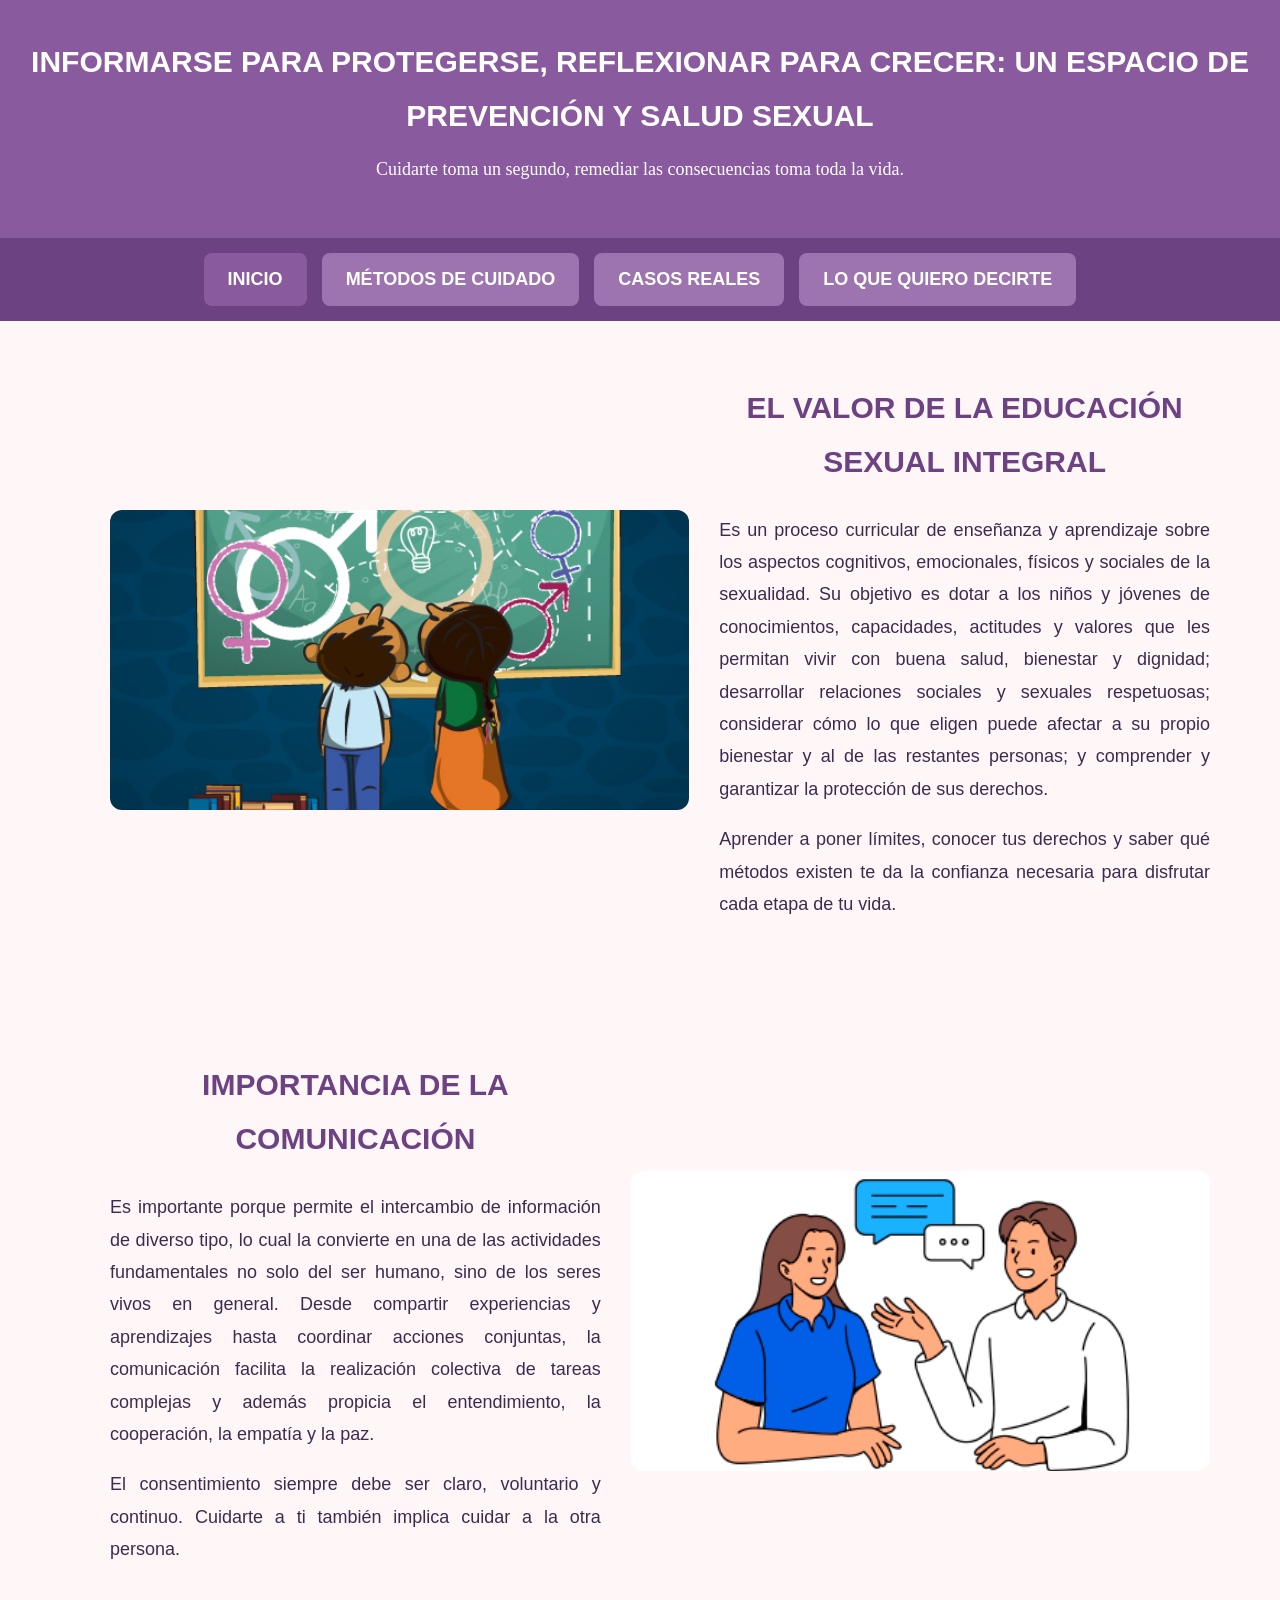
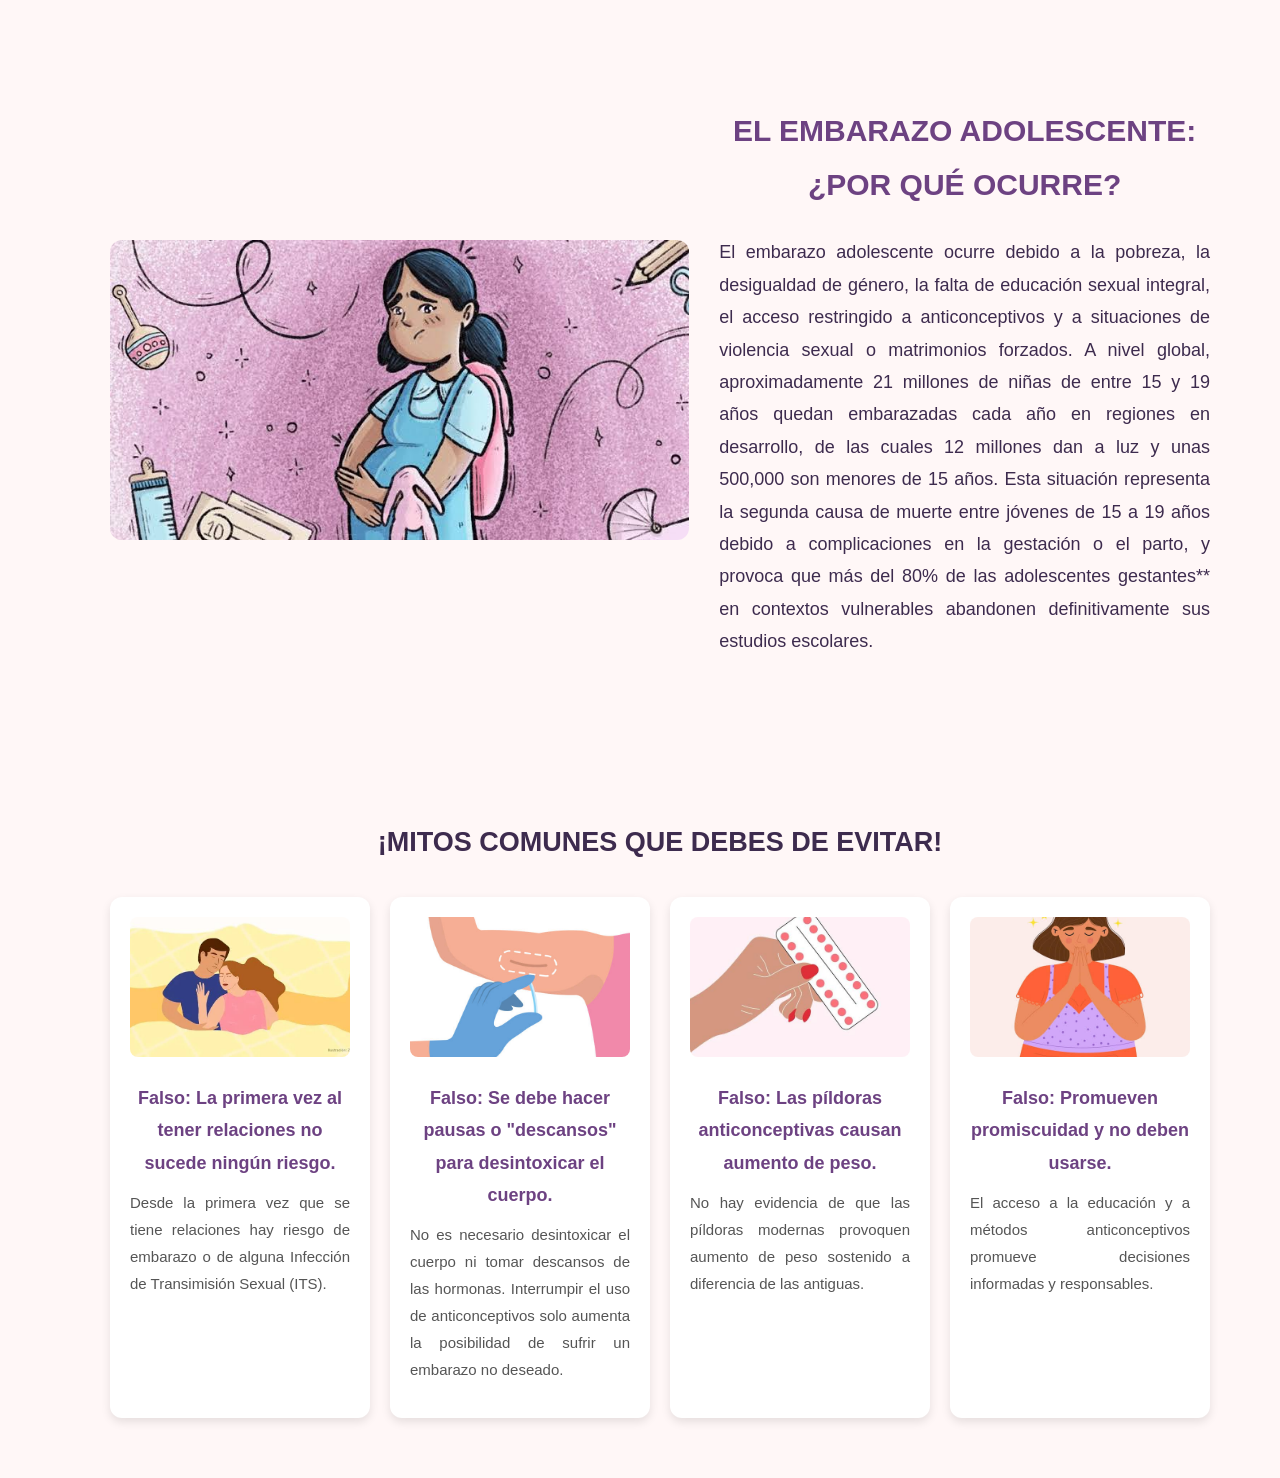
<file: index.html>
<!DOCTYPE html>
<html lang="es">
<head>
    <meta charset="UTF-8">
    <meta name="viewport" content="width=device-width, initial-scale=1.0">
    <title>INICIO</title>
    <link rel="stylesheet" href="estilos.css">
</head>
<body>
    <header id="encabezado">
        <h1>INFORMARSE PARA PROTEGERSE, REFLEXIONAR PARA CRECER: UN ESPACIO DE PREVENCIÓN Y SALUD SEXUAL</h1>
        <p>Cuidarte toma un segundo, remediar las consecuencias toma toda la vida.</p>
    </header>

    <nav id="menu">
        <a href="index.html" class="boton activo">INICIO</a>
        <a href="prevencion.html" class="boton">MÉTODOS DE CUIDADO</a>
        <a href="casos.html" class="boton">CASOS REALES</a>
        <a href="ayuda.html" class="boton">LO QUE QUIERO DECIRTE</a>
    </nav>
    <section class="seccion blanco">
        <div class="bloque-dos-columnas">
            <img src="educacionsexualintegral.jpg" class="foto-mediana">
            <div class="texto">
                <h2>EL VALOR DE LA EDUCACIÓN SEXUAL INTEGRAL</h2>
                <p> Es un proceso curricular de enseñanza y aprendizaje sobre los aspectos cognitivos, emocionales, físicos y sociales de la sexualidad. Su objetivo es dotar a los niños y jóvenes de conocimientos, capacidades, actitudes y valores que les permitan vivir con buena salud, bienestar y dignidad; desarrollar relaciones sociales y sexuales respetuosas; considerar cómo lo que eligen puede afectar a su propio bienestar y al de las restantes personas; y comprender y garantizar la protección de sus derechos.</p>
                <p>Aprender a poner límites, conocer tus derechos y saber qué métodos existen te da la confianza necesaria para disfrutar cada etapa de tu vida.</p>
            </div>
        </div>
    </section>
    <section class="seccion violeta-suave">
        <div class="bloque-dos-columnas">
            <div class="texto">
                <h2>IMPORTANCIA DE LA COMUNICACIÓN</h2>
                <p>Es importante porque permite el intercambio de información de diverso tipo, lo cual la convierte en una de las actividades fundamentales no solo del ser humano, sino de los seres vivos en general. Desde compartir experiencias y aprendizajes hasta coordinar acciones conjuntas, la comunicación facilita la realización colectiva de tareas complejas y además propicia el entendimiento, la cooperación, la empatía y la paz.</p>
                <p>El consentimiento siempre debe ser claro, voluntario y continuo. Cuidarte a ti también implica cuidar a la otra persona.</p>
            </div>
            <img src="consejos-clave-para-una-comunicacin-efectiva---cabecera.png" class="foto-mediana">
        </div>
    </section>

      <section class="seccion blanco">
        <div class="bloque-dos-columnas">
            <img src="embarazo.jpg" class="foto-mediana">
            <div class="texto">
                <h2>EL EMBARAZO ADOLESCENTE: ¿POR QUÉ OCURRE? </h2>
                <p> El embarazo adolescente ocurre debido a la pobreza, la desigualdad de género, la falta de educación sexual integral, el acceso restringido a anticonceptivos y a situaciones de violencia sexual o matrimonios forzados. A nivel global, aproximadamente 21 millones de niñas de entre 15 y 19 años quedan embarazadas cada año en regiones en desarrollo, de las cuales 12 millones dan a luz y unas 500,000 son menores de 15 años. Esta situación representa la segunda causa de muerte entre jóvenes de 15 a 19 años debido a complicaciones en la gestación o el parto, y provoca que más del 80% de las adolescentes gestantes** en contextos vulnerables abandonen definitivamente sus estudios escolares. </p>
            </div>
        </div>
    </section>
    <section class="seccion violeta-claro centrado">
        <h2>¡MITOS COMUNES QUE DEBES DE EVITAR!</h2>
        
        <div class="galeria-mitos">
            <div class="tarjeta">
                <img src="peimwe.jpg" alt="Mito 1" class="foto-tarjeta">
                <h3>Falso: La primera vez al tener relaciones no sucede ningún riesgo.</h3>
                <p>Desde la primera vez que se tiene relaciones hay  riesgo de embarazo o de alguna Infección de Transimisión Sexual (ITS).</p>
            </div>

            <div class="tarjeta">
                <img src="metodos.jpg" alt="Mito 2" class="foto-tarjeta">
                <h3>Falso: Se debe hacer pausas o "descansos" para desintoxicar el cuerpo.</h3>
                <p>No es necesario desintoxicar el cuerpo ni tomar descansos de las hormonas. Interrumpir el uso de anticonceptivos solo aumenta la posibilidad de sufrir un embarazo no deseado.</p>
            </div>

            <div class="tarjeta">
                <img src="pildoras.jpg" alt="Mito 3" class="foto-tarjeta">
                <h3>Falso: Las píldoras anticonceptivas causan aumento de peso.</h3>
                <p>No hay evidencia de que las píldoras modernas provoquen aumento de peso sostenido a diferencia de las antiguas.</p>
            </div>

            <div class="tarjeta">
                <img src="promi.jpg" alt="Mito 4" class="foto-tarjeta">
                <h3>Falso: Promueven promiscuidad y no deben usarse.</h3>
                <p>El acceso a la educación y a métodos anticonceptivos promueve decisiones informadas y responsables. </p>
            </div>
        </div>
    </section>

</body>
</html>
</file>
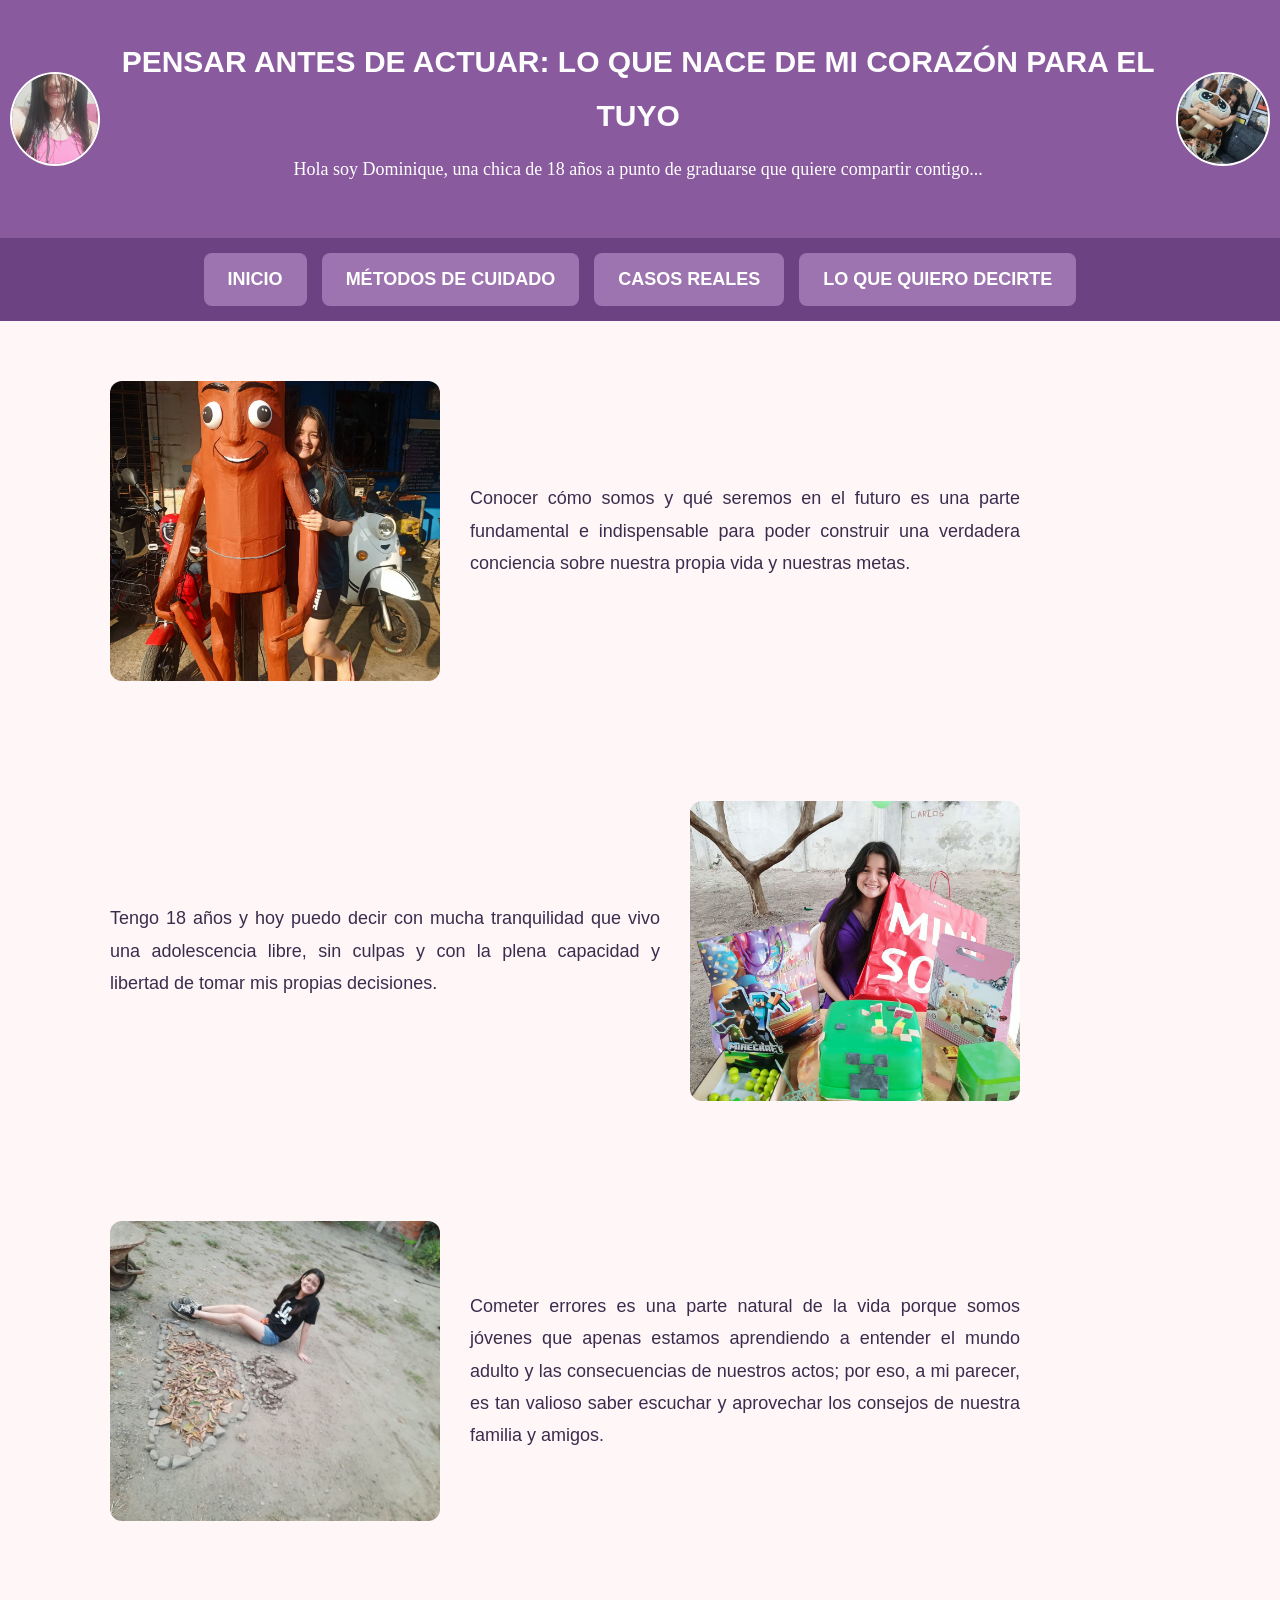
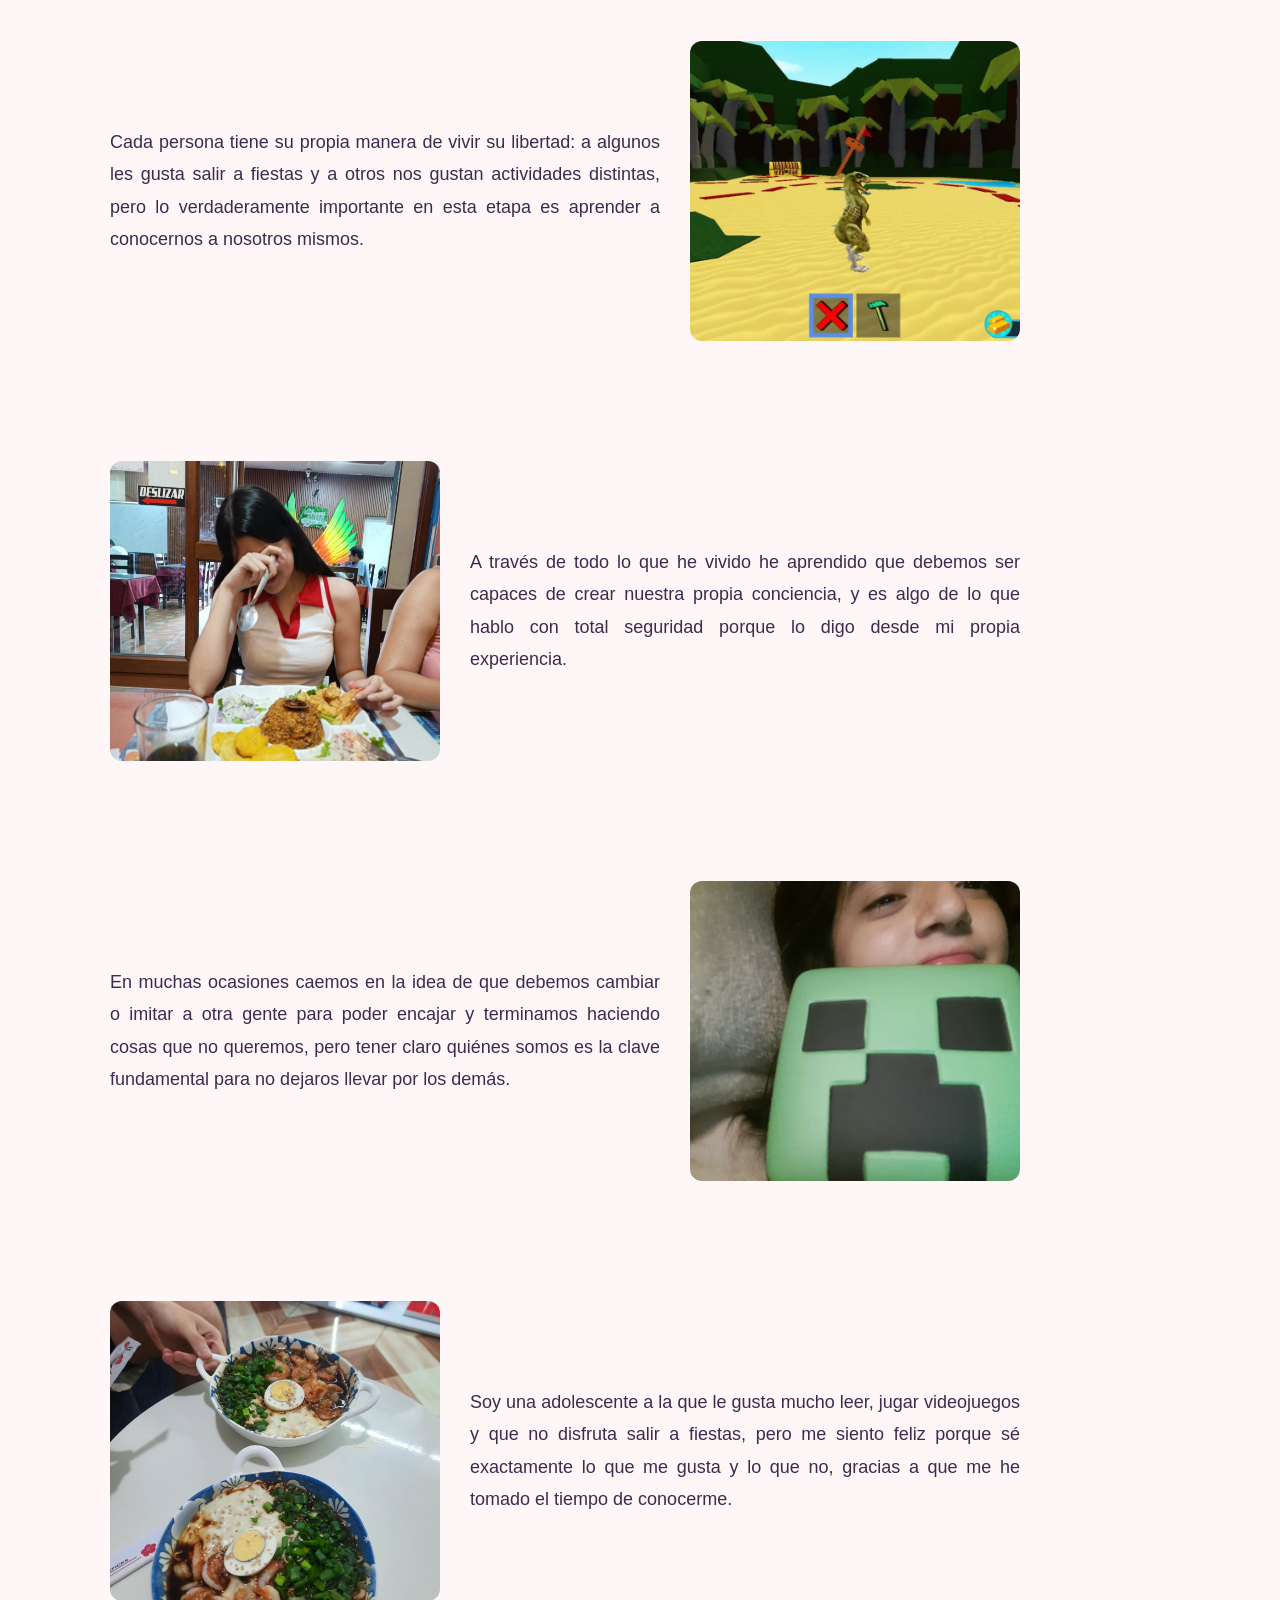
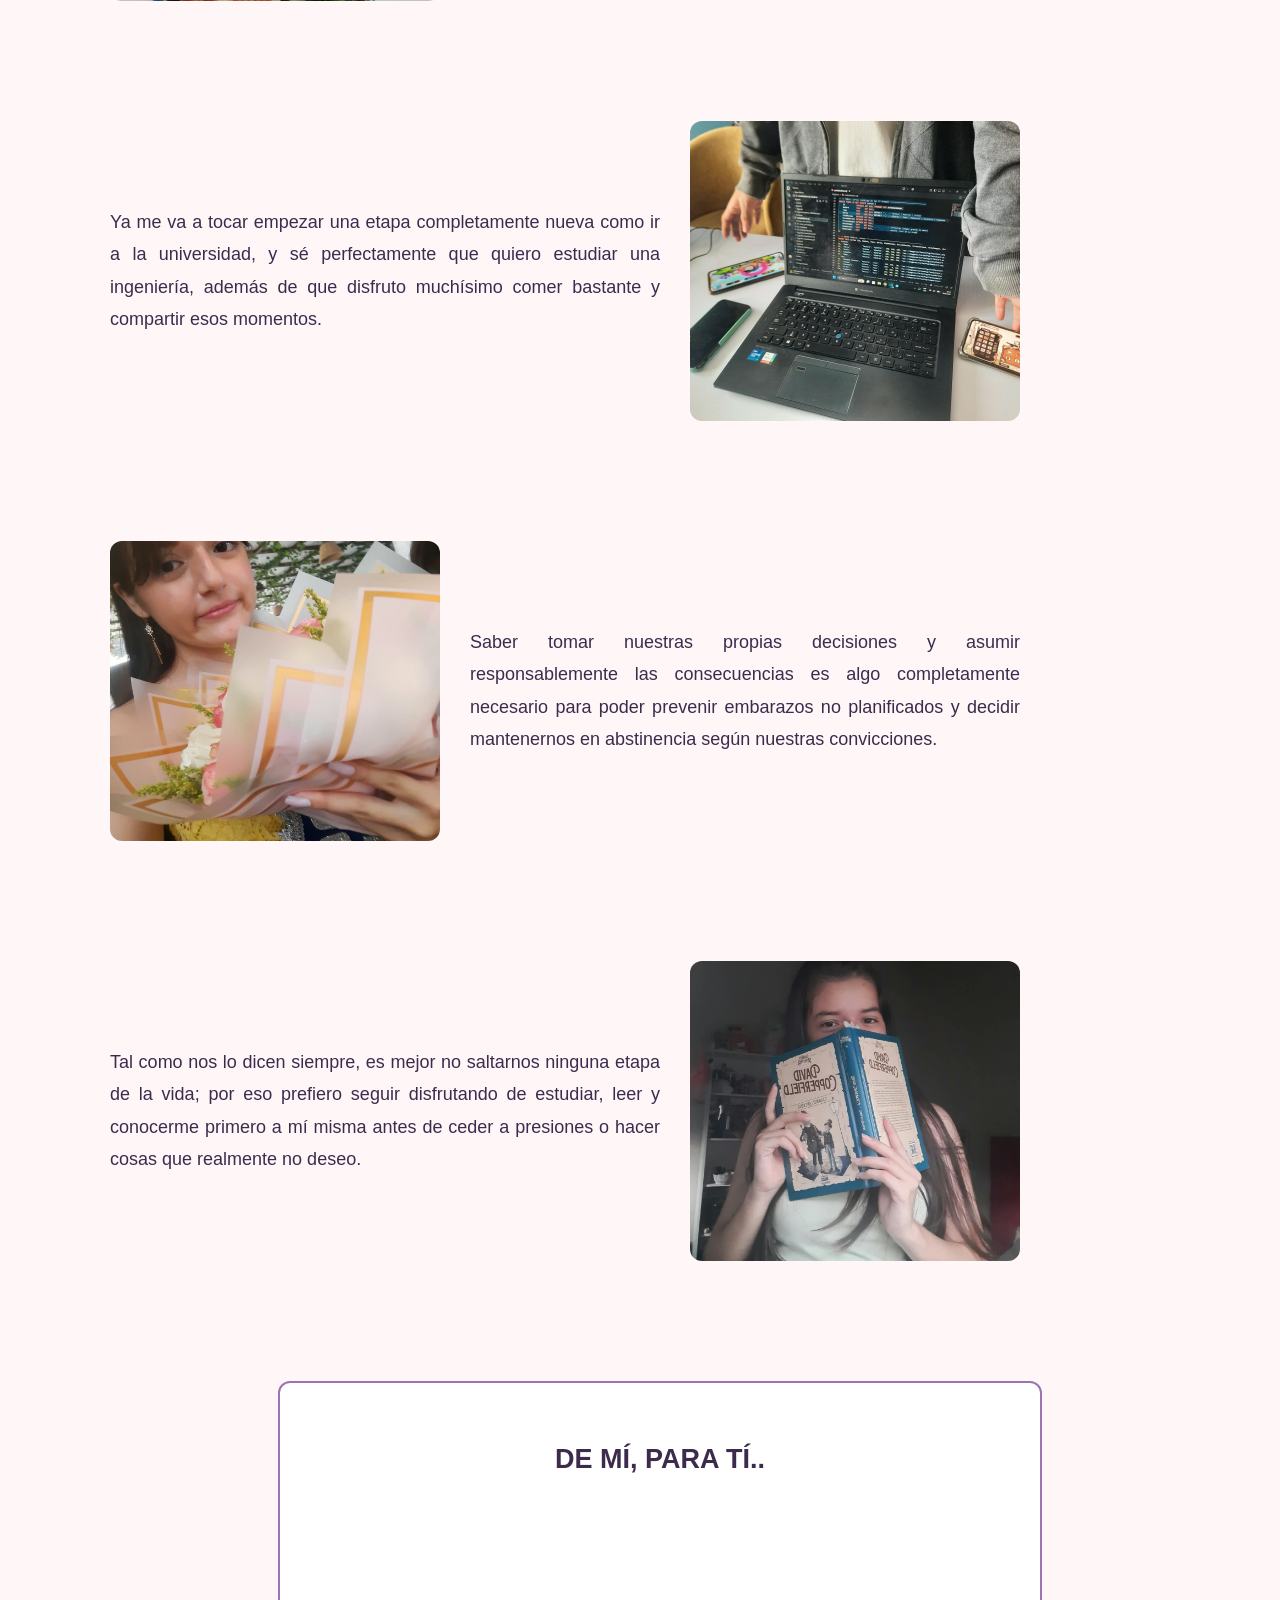
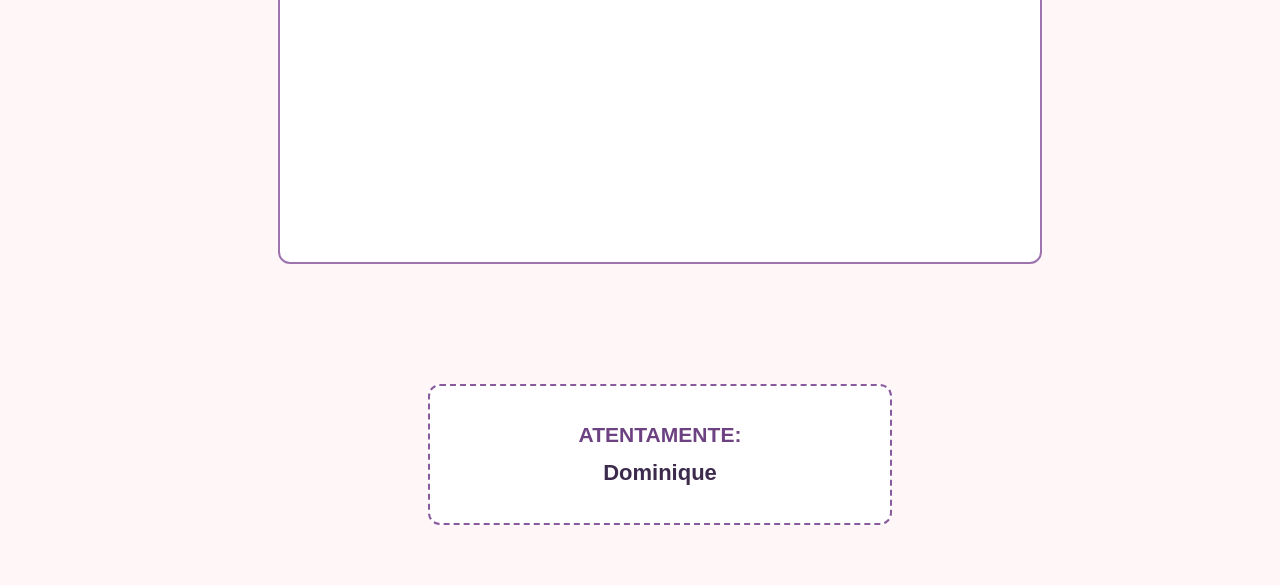
<file: ayuda.html>
<!DOCTYPE html>
<html lang="es">
<head>
    <meta charset="UTF-8">
    <meta name="viewport" content="width=device-width, initial-scale=1.0">
    <title>¿Necesitas Ayuda?</title>
    <link rel="stylesheet" href="estilos.css">
</head>
<body>

    <header id="encabezado" class="encabezado-con-fotos">
        <img src="cir.jpeg" alt="yo" class="foto-circulo">

        <div>
            <h1 class="texto-amarillo">PENSAR ANTES DE ACTUAR: LO QUE NACE DE MI CORAZÓN PARA EL TUYO</h1>
            <p>Hola soy Dominique, una chica de 18 años a punto de graduarse que quiere compartir contigo...</p>
        </div>

        <img src="cris.jpeg" alt="yo" class="foto-circulo">
    </header>

    <nav id="menu">
        <a href="index.html" class="boton">INICIO</a>
        <a href="prevencion.html" class="boton">MÉTODOS DE CUIDADO</a>
        <a href="casos.html" class="boton">CASOS REALES</a>
        <a href="ayuda.html" class="boton">LO QUE QUIERO DECIRTE</a>
    </nav>

    <section class="seccion violeta-suave">
        <div class="bloque-dos-columnas">
            <img src="1.jpeg" alt="yo" class="foto">
            <div class="texto">
<p>Conocer cómo somos y qué seremos en el futuro es una parte fundamental e indispensable para poder construir una verdadera conciencia sobre nuestra propia vida y nuestras metas.</p>
            </div>
        </div>
    </section>

    <section class="seccion blanco">
        <div class="bloque-dos-columnas">
            <div class="texto">
<p>Tengo 18 años y hoy puedo decir con mucha tranquilidad que vivo una adolescencia libre, sin culpas y con la plena capacidad y libertad de tomar mis propias decisiones.</p>
            </div>
            <img src="2.jpeg" alt="yo" class="foto">
        </div>
    </section>

    <section class="seccion violeta-suave">
        <div class="bloque-dos-columnas">
            <img src="3.jpeg" alt="yo" class="foto">
            <div class="texto">
<p>Cometer errores es una parte natural de la vida porque somos jóvenes que apenas estamos aprendiendo a entender el mundo adulto y las consecuencias de nuestros actos; por eso, a mi parecer, es tan valioso saber escuchar y aprovechar los consejos de nuestra familia y amigos.</p> 
           </div>
        </div>
    </section>

    <section class="seccion blanco">
        <div class="bloque-dos-columnas">
            <div class="texto">
<p>Cada persona tiene su propia manera de vivir su libertad: a algunos les gusta salir a fiestas y a otros nos gustan actividades distintas, pero lo verdaderamente importante en esta etapa es aprender a conocernos a nosotros mismos.</p>
            </div>
            <img src="4.jpeg" alt="yo" class="foto">
        </div>
    </section>

    <section class="seccion violeta-suave">
        <div class="bloque-dos-columnas">
            <img src="5.jpeg" alt="yo" class="foto">
            <div class="texto">
<p>A través de todo lo que he vivido he aprendido que debemos ser capaces de crear nuestra propia conciencia, y es algo de lo que hablo con total seguridad porque lo digo desde mi propia experiencia.</p>
            </div>
        </div>
    </section>

    <section class="seccion blanco">
        <div class="bloque-dos-columnas">
            <div class="texto">
<p>En muchas ocasiones caemos en la idea de que debemos cambiar o imitar a otra gente para poder encajar y terminamos haciendo cosas que no queremos, pero tener claro quiénes somos es la clave fundamental para no dejaros llevar por los demás.</p>
            </div>
            <img src="6.jpeg" alt="yo" class="foto">
        </div>
    </section>

    <section class="seccion violeta-suave">
        <div class="bloque-dos-columnas">
            <img src="7.jpeg" alt="yo" class="foto">
            <div class="texto">
<p>Soy una adolescente a la que le gusta mucho leer, jugar videojuegos y que no disfruta salir a fiestas, pero me siento feliz porque sé exactamente lo que me gusta y lo que no, gracias a que me he tomado el tiempo de conocerme.</p>
            </div>
        </div>
    </section>

     
    <section class="seccion blanco">
        <div class="bloque-dos-columnas">
            <div class="texto">
<p>Ya me va a tocar empezar una etapa completamente nueva como ir a la universidad, y sé perfectamente que quiero estudiar una ingeniería, además de que disfruto muchísimo comer bastante y compartir esos momentos.</p>
            </div>
            <img src="8.jpeg" alt="yo" class="foto">
        </div>
    </section>


    <section class="seccion violeta-suave">
        <div class="bloque-dos-columnas">
            <img src="9.jpeg" alt="yo" class="foto">
            <div class="texto">
<p>Saber tomar nuestras propias decisiones y asumir responsablemente las consecuencias es algo completamente necesario para poder prevenir embarazos no planificados y decidir mantenernos en abstinencia según nuestras convicciones.</p>
          </div>
        </div>
    </section>
    
  
    <section class="seccion blanco">
        <div class="bloque-dos-columnas">
            <div class="texto">
<p>Tal como nos lo dicen siempre, es mejor no saltarnos ninguna etapa de la vida; por eso prefiero seguir disfrutando de estudiar, leer y conocerme primero a mí misma antes de ceder a presiones o hacer cosas que realmente no deseo.</p>
            </div>
            <img src="10.jpeg" alt="yo" class="foto">
        </div>
    </section>

    <section class="seccion violeta-claro centrado">
    <div class="tarjeta-video">
        <h2>DE MÍ, PARA TÍ..</h2>
<iframe width="560" height="315" src="https://www.youtube.com/embed/WvCIY9wnWgE?si=wCb4ONhAvUtV5kd-" title="YouTube video player" frameborder="0" allow="accelerometer; autoplay; clipboard-write; encrypted-media; gyroscope; picture-in-picture; web-share" referrerpolicy="strict-origin-when-cross-origin" allowfullscreen></iframe>    </div>
    
</section>
    <section class="seccion blanco">
        <div class="caja-firma">
            <h3>ATENTAMENTE:</h3>
            <p>Dominique</p>
        </div>
    </section>

</body>
</html>
</file>
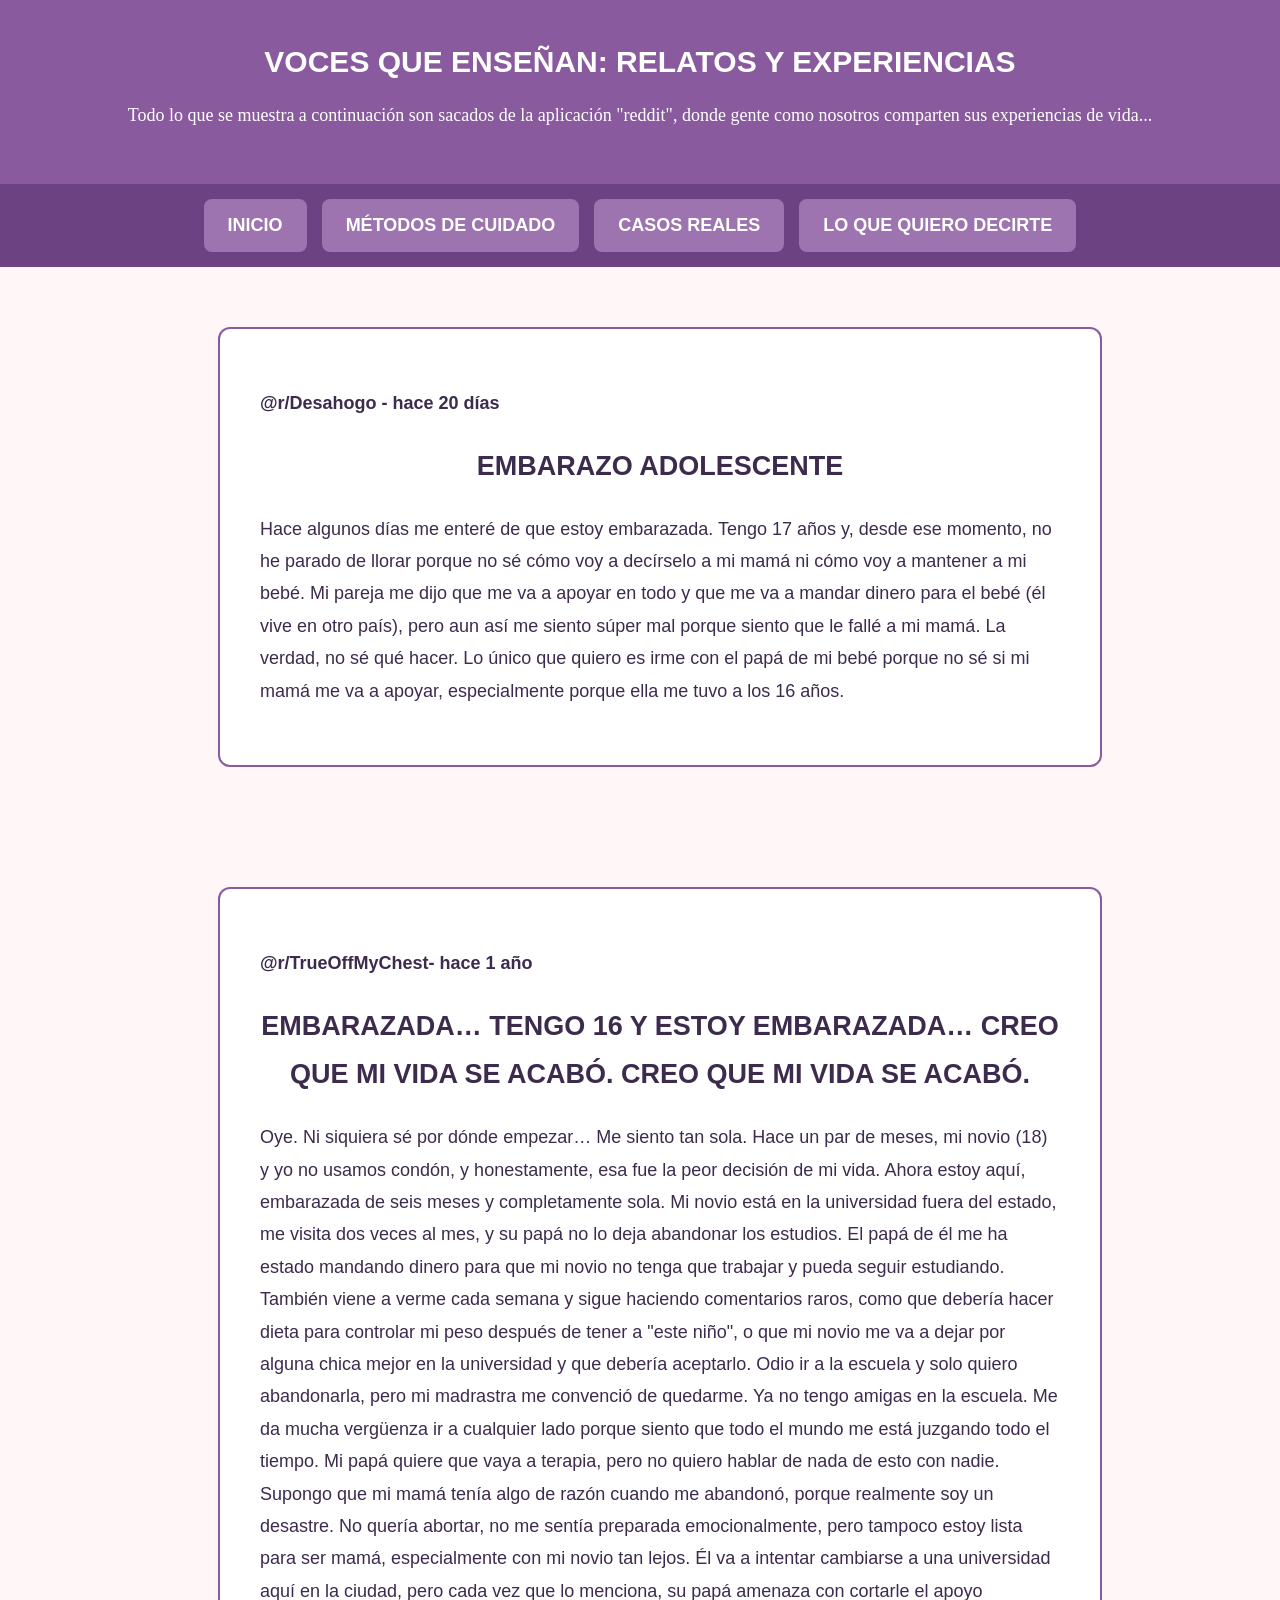
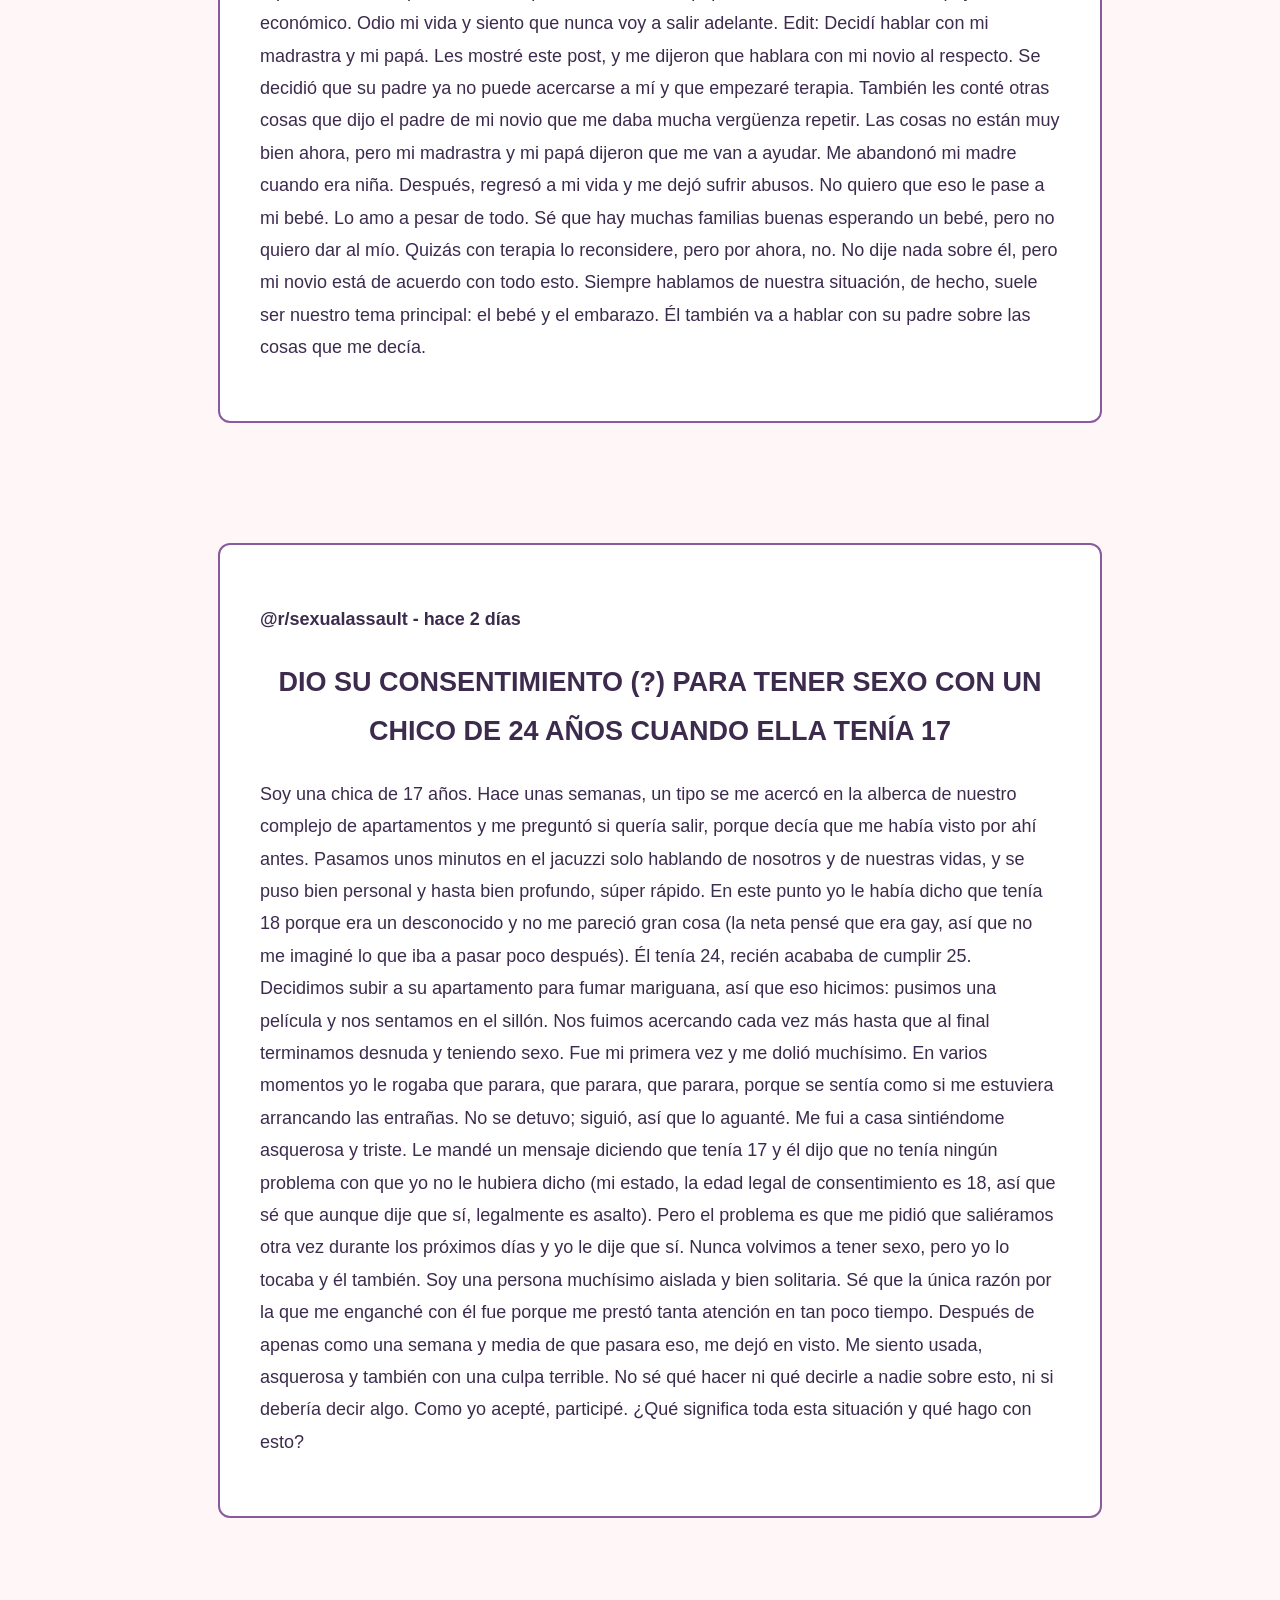
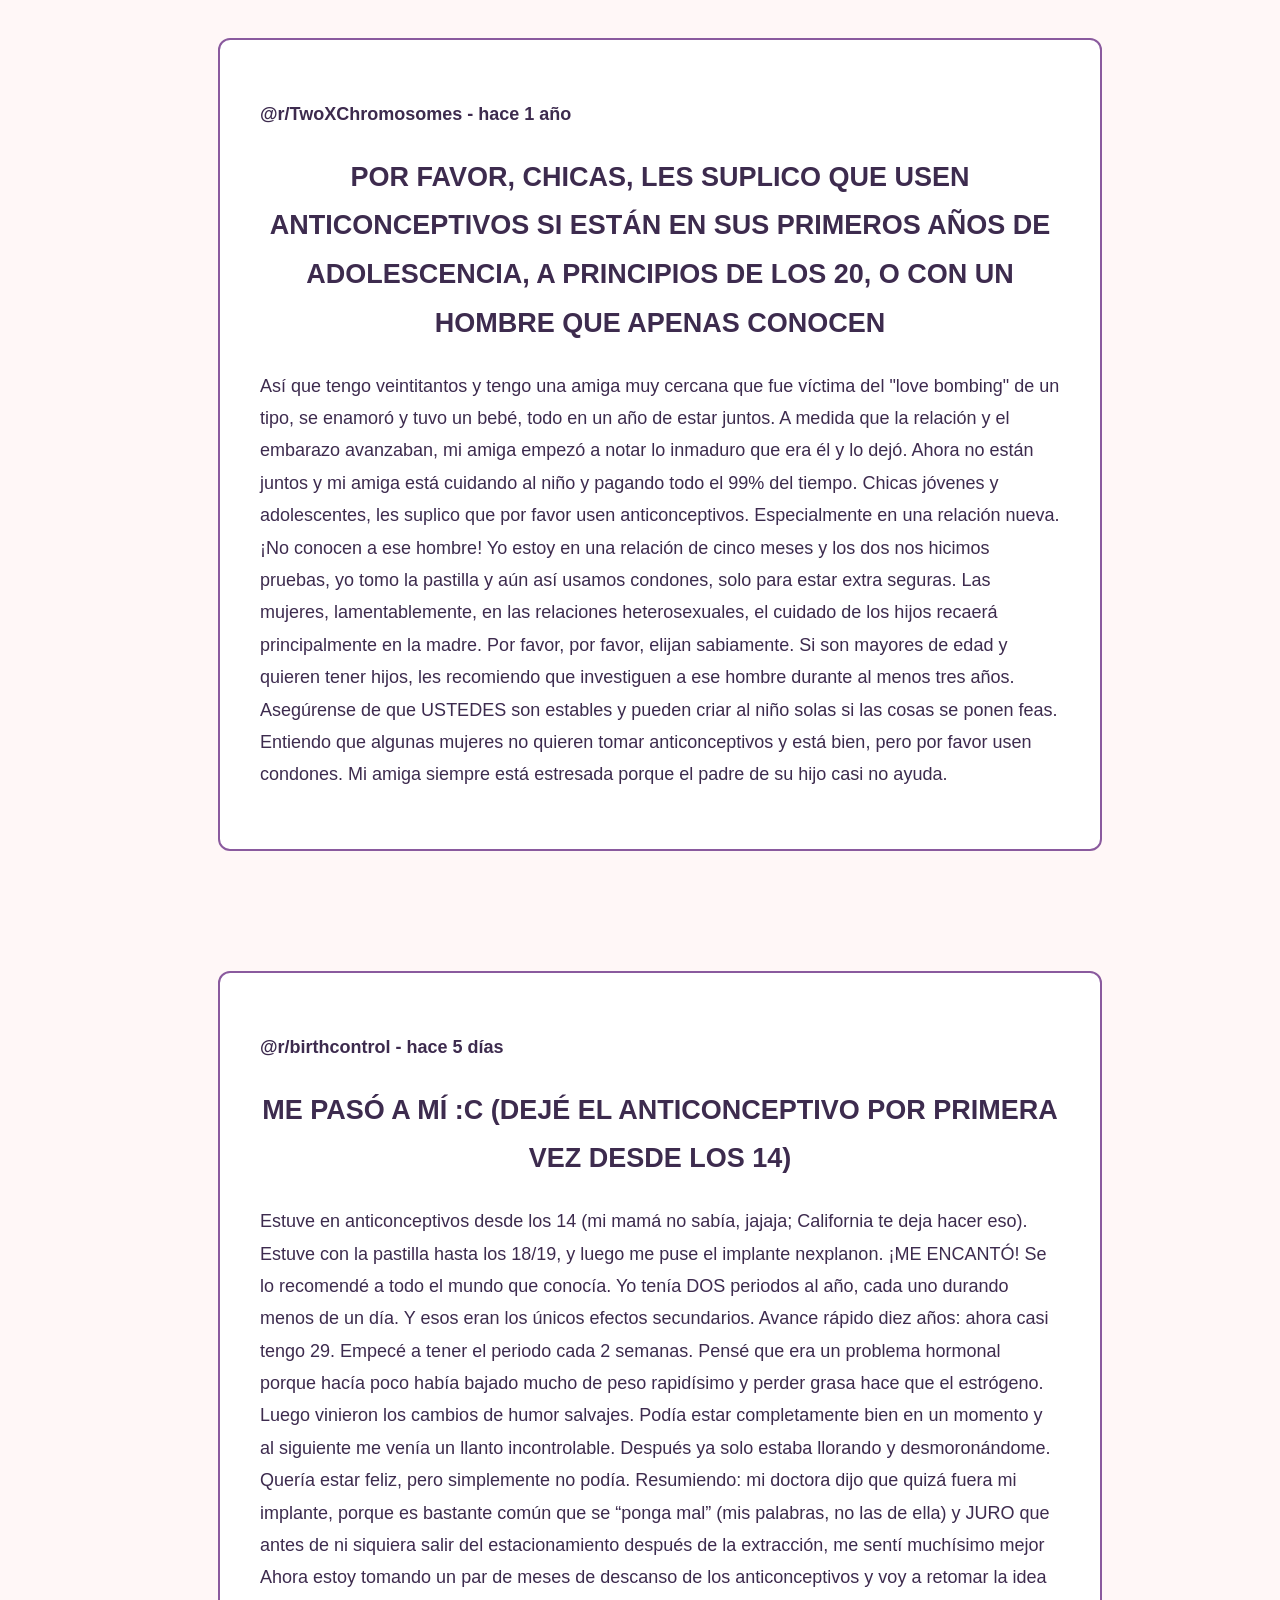
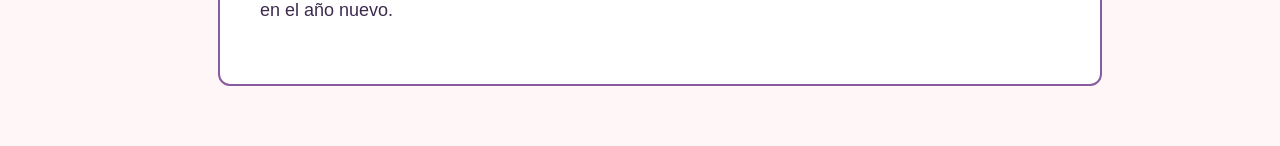
<file: casos.html>
<!DOCTYPE html>
<html lang="es">
<head>
    <meta charset="UTF-8">
    <meta name="viewport" content="width=device-width, initial-scale=1.0">
    <title>REALIDAD</title>
    <link rel="stylesheet" href="estilos.css">
</head>
<body>
    <header id="encabezado">
        <h1>VOCES QUE ENSEÑAN: RELATOS Y EXPERIENCIAS</h1>
        <p>Todo lo que se muestra a continuación son sacados de la aplicación "reddit", donde gente como nosotros comparten sus experiencias de vida...</p>
    </header>

    <nav id="menu">
        <a href="index.html" class="boton">INICIO</a>
        <a href="prevencion.html" class="boton">MÉTODOS DE CUIDADO</a>
        <a href="casos.html" class="boton">CASOS REALES</a>
        <a href="ayuda.html" class="boton">LO QUE QUIERO DECIRTE</a>
    </nav>

<section class="seccion blanco">
    <div class="caja">
        <p><strong>@r/Desahogo - hace 20 días</strong></p>
        <h2>EMBARAZO ADOLESCENTE</h2>
        <p>Hace algunos días me enteré de que estoy embarazada. Tengo 17 años y, desde ese momento, no he parado de llorar porque no sé cómo voy a decírselo a mi mamá ni cómo voy a mantener a mi bebé. Mi pareja me dijo que me va a apoyar en todo y que me va a mandar dinero para el bebé (él vive en otro país), pero aun así me siento súper mal porque siento que le fallé a mi mamá. La verdad, no sé qué hacer. Lo único que quiero es irme con el papá de mi bebé porque no sé si mi mamá me va a apoyar, especialmente porque ella me tuvo a los 16 años.</p>
    </div>
</section>
<section class="seccion blanco">
    <div class="caja">
        <p><strong>@r/TrueOffMyChest- hace 1 año</strong></p>
        <h2>EMBARAZADA… TENGO 16 Y ESTOY EMBARAZADA… CREO QUE MI VIDA SE ACABÓ.
CREO QUE MI VIDA SE ACABÓ.</h2>
<p> Oye. Ni siquiera sé por dónde empezar… Me siento tan sola. Hace un par de meses, mi novio (18) y yo no usamos condón, y honestamente, esa fue la peor decisión de mi vida. Ahora estoy aquí, embarazada de seis meses y completamente sola. Mi novio está en la universidad fuera del estado, me visita dos veces al mes, y su papá no lo deja abandonar los estudios. El papá de él me ha estado mandando dinero para que mi novio no tenga que trabajar y pueda seguir estudiando. También viene a verme cada semana y sigue haciendo comentarios raros, como que debería hacer dieta para controlar mi peso después de tener a "este niño", o que mi novio me va a dejar por alguna chica mejor en la universidad y que debería aceptarlo. Odio ir a la escuela y solo quiero abandonarla, pero mi madrastra me convenció de quedarme. Ya no tengo amigas en la escuela. Me da mucha vergüenza ir a cualquier lado porque siento que todo el mundo me está juzgando todo el tiempo. Mi papá quiere que vaya a terapia, pero no quiero hablar de nada de esto con nadie. Supongo que mi mamá tenía algo de razón cuando me abandonó, porque realmente soy un desastre. No quería abortar, no me sentía preparada emocionalmente, pero tampoco estoy lista para ser mamá, especialmente con mi novio tan lejos. Él va a intentar cambiarse a una universidad aquí en la ciudad, pero cada vez que lo menciona, su papá amenaza con cortarle el apoyo económico. Odio mi vida y siento que nunca voy a salir adelante. Edit: Decidí hablar con mi madrastra y mi papá. Les mostré este post, y me dijeron que hablara con mi novio al respecto. Se decidió que su padre ya no puede acercarse a mí y que empezaré terapia. También les conté otras cosas que dijo el padre de mi novio que me daba mucha vergüenza repetir. Las cosas no están muy bien ahora, pero mi madrastra y mi papá dijeron que me van a ayudar. Me abandonó mi madre cuando era niña. Después, regresó a mi vida y me dejó sufrir abusos. No quiero que eso le pase a mi bebé. Lo amo a pesar de todo. Sé que hay muchas familias buenas esperando un bebé, pero no quiero dar al mío. Quizás con terapia lo reconsidere, pero por ahora, no. No dije nada sobre él, pero mi novio está de acuerdo con todo esto. Siempre hablamos de nuestra situación, de hecho, suele ser nuestro tema principal: el bebé y el embarazo. Él también va a hablar con su padre sobre las cosas que me decía.</p>
</div>
</section>

<section class="seccion blanco">
    <div class="caja">
        <p><strong>@r/sexualassault - hace 2 días</strong></p>
        <h2>DIO SU CONSENTIMIENTO (?) PARA TENER SEXO CON UN CHICO DE 24 AÑOS CUANDO ELLA TENÍA 17</h2>
        <p> Soy una chica de 17 años. Hace unas semanas, un tipo se me acercó en la alberca de nuestro complejo de apartamentos y me preguntó si quería salir, porque decía que me había visto por ahí antes. Pasamos unos minutos en el jacuzzi solo hablando de nosotros y de nuestras vidas, y se puso bien personal y hasta bien profundo, súper rápido. En este punto yo le había dicho que tenía 18 porque era un desconocido y no me pareció gran cosa (la neta pensé que era gay, así que no me imaginé lo que iba a pasar poco después). Él tenía 24, recién acababa de cumplir 25. Decidimos subir a su apartamento para fumar mariguana, así que eso hicimos: pusimos una película y nos sentamos en el sillón. Nos fuimos acercando cada vez más hasta que al final terminamos desnuda y teniendo sexo. Fue mi primera vez y me dolió muchísimo. En varios momentos yo le rogaba que parara, que parara, que parara, porque se sentía como si me estuviera arrancando las entrañas. No se detuvo; siguió, así que lo aguanté. Me fui a casa sintiéndome asquerosa y triste. Le mandé un mensaje diciendo que tenía 17 y él dijo que no tenía ningún problema con que yo no le hubiera dicho (mi estado, la edad legal de consentimiento es 18, así que sé que aunque dije que sí, legalmente es asalto). Pero el problema es que me pidió que saliéramos otra vez durante los próximos días y yo le dije que sí. Nunca volvimos a tener sexo, pero yo lo tocaba y él también. Soy una persona muchísimo aislada y bien solitaria. Sé que la única razón por la que me enganché con él fue porque me prestó tanta atención en tan poco tiempo. Después de apenas como una semana y media de que pasara eso, me dejó en visto. Me siento usada, asquerosa y también con una culpa terrible. No sé qué hacer ni qué decirle a nadie sobre esto, ni si debería decir algo. Como yo acepté, participé. ¿Qué significa toda esta situación y qué hago con esto?</p>
    </div>
</section>

<section class="seccion blanco">
    <div class="caja">
        <p><strong>@r/TwoXChromosomes - hace 1 año</strong></p>
        <h2>POR FAVOR, CHICAS, LES SUPLICO QUE USEN ANTICONCEPTIVOS SI ESTÁN EN SUS PRIMEROS AÑOS DE ADOLESCENCIA, A PRINCIPIOS DE LOS 20, O CON UN HOMBRE QUE APENAS CONOCEN</h2>
        <p> Así que tengo veintitantos y tengo una amiga muy cercana que fue víctima del "love bombing" de un tipo, se enamoró y tuvo un bebé, todo en un año de estar juntos. A medida que la relación y el embarazo avanzaban, mi amiga empezó a notar lo inmaduro que era él y lo dejó. Ahora no están juntos y mi amiga está cuidando al niño y pagando todo el 99% del tiempo. Chicas jóvenes y adolescentes, les suplico que por favor usen anticonceptivos. Especialmente en una relación nueva. ¡No conocen a ese hombre! Yo estoy en una relación de cinco meses y los dos nos hicimos pruebas, yo tomo la pastilla y aún así usamos condones, solo para estar extra seguras. Las mujeres, lamentablemente, en las relaciones heterosexuales, el cuidado de los hijos recaerá principalmente en la madre. Por favor, por favor, elijan sabiamente. Si son mayores de edad y quieren tener hijos, les recomiendo que investiguen a ese hombre durante al menos tres años. Asegúrense de que USTEDES son estables y pueden criar al niño solas si las cosas se ponen feas. Entiendo que algunas mujeres no quieren tomar anticonceptivos y está bien, pero por favor usen condones. Mi amiga siempre está estresada porque el padre de su hijo casi no ayuda.</p>
    </div>
</section>
  
<section class="seccion blanco">
    <div class="caja">
        <p><strong>@r/birthcontrol - hace 5 días</strong></p>
        <h2>ME PASÓ A MÍ :C (DEJÉ EL ANTICONCEPTIVO POR PRIMERA VEZ DESDE LOS 14)</h2>
<p>Estuve en anticonceptivos desde los 14 (mi mamá no sabía, jajaja; California te deja hacer eso). Estuve con la pastilla hasta los 18/19, y luego me puse el implante nexplanon. ¡ME ENCANTÓ! Se lo recomendé a todo el mundo que conocía. Yo tenía DOS periodos al año, cada uno durando menos de un día. Y esos eran los únicos efectos secundarios. Avance rápido diez años: ahora casi tengo 29. Empecé a tener el periodo cada 2 semanas. Pensé que era un problema hormonal porque hacía poco había bajado mucho de peso rapidísimo y perder grasa hace que el estrógeno. Luego vinieron los cambios de humor salvajes. Podía estar completamente bien en un momento y al siguiente me venía un llanto incontrolable. Después ya solo estaba llorando y desmoronándome. Quería estar feliz, pero simplemente no podía. Resumiendo: mi doctora dijo que quizá fuera mi implante, porque es bastante común que se “ponga mal” (mis palabras, no las de ella) y JURO que antes de ni siquiera salir del estacionamiento después de la extracción, me sentí muchísimo mejor Ahora estoy tomando un par de meses de descanso de los anticonceptivos y voy a retomar la idea en el año nuevo.</p>
    </div>
</section>
  
</body>
</html>
</file>
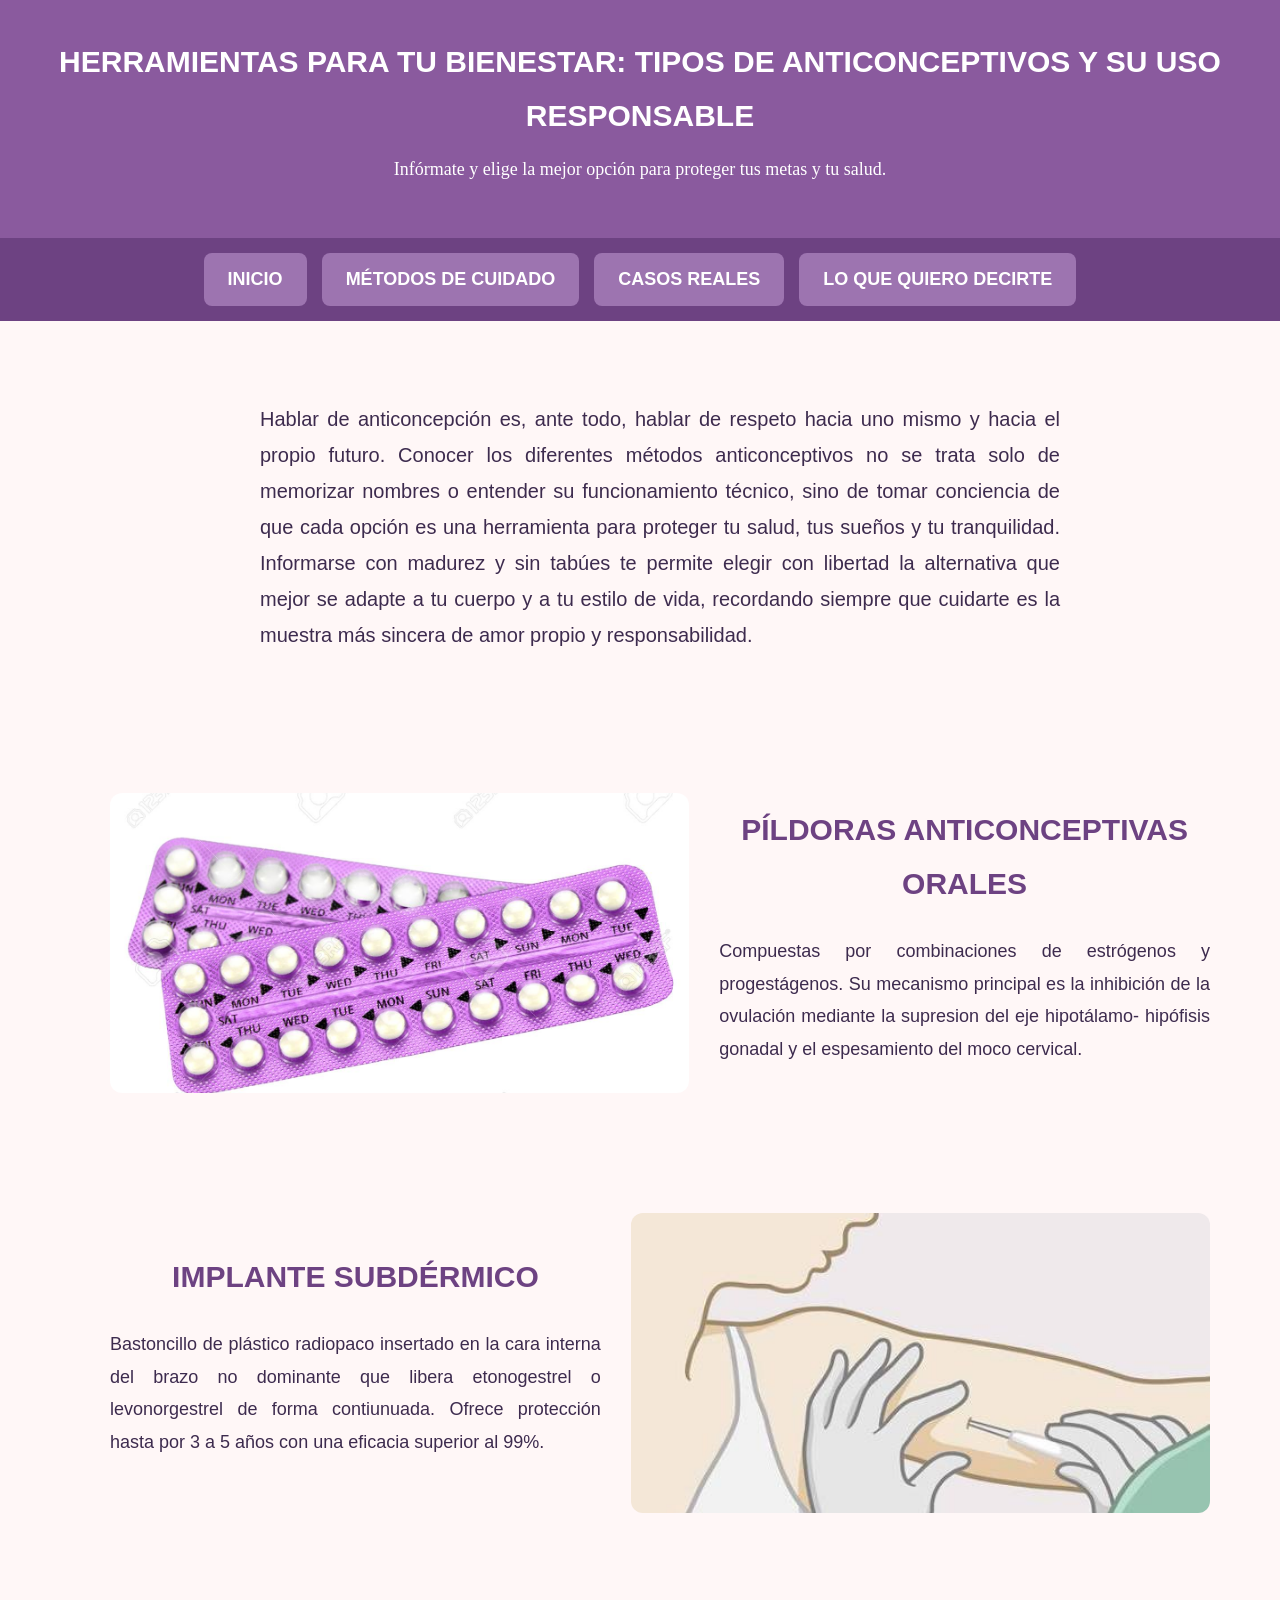
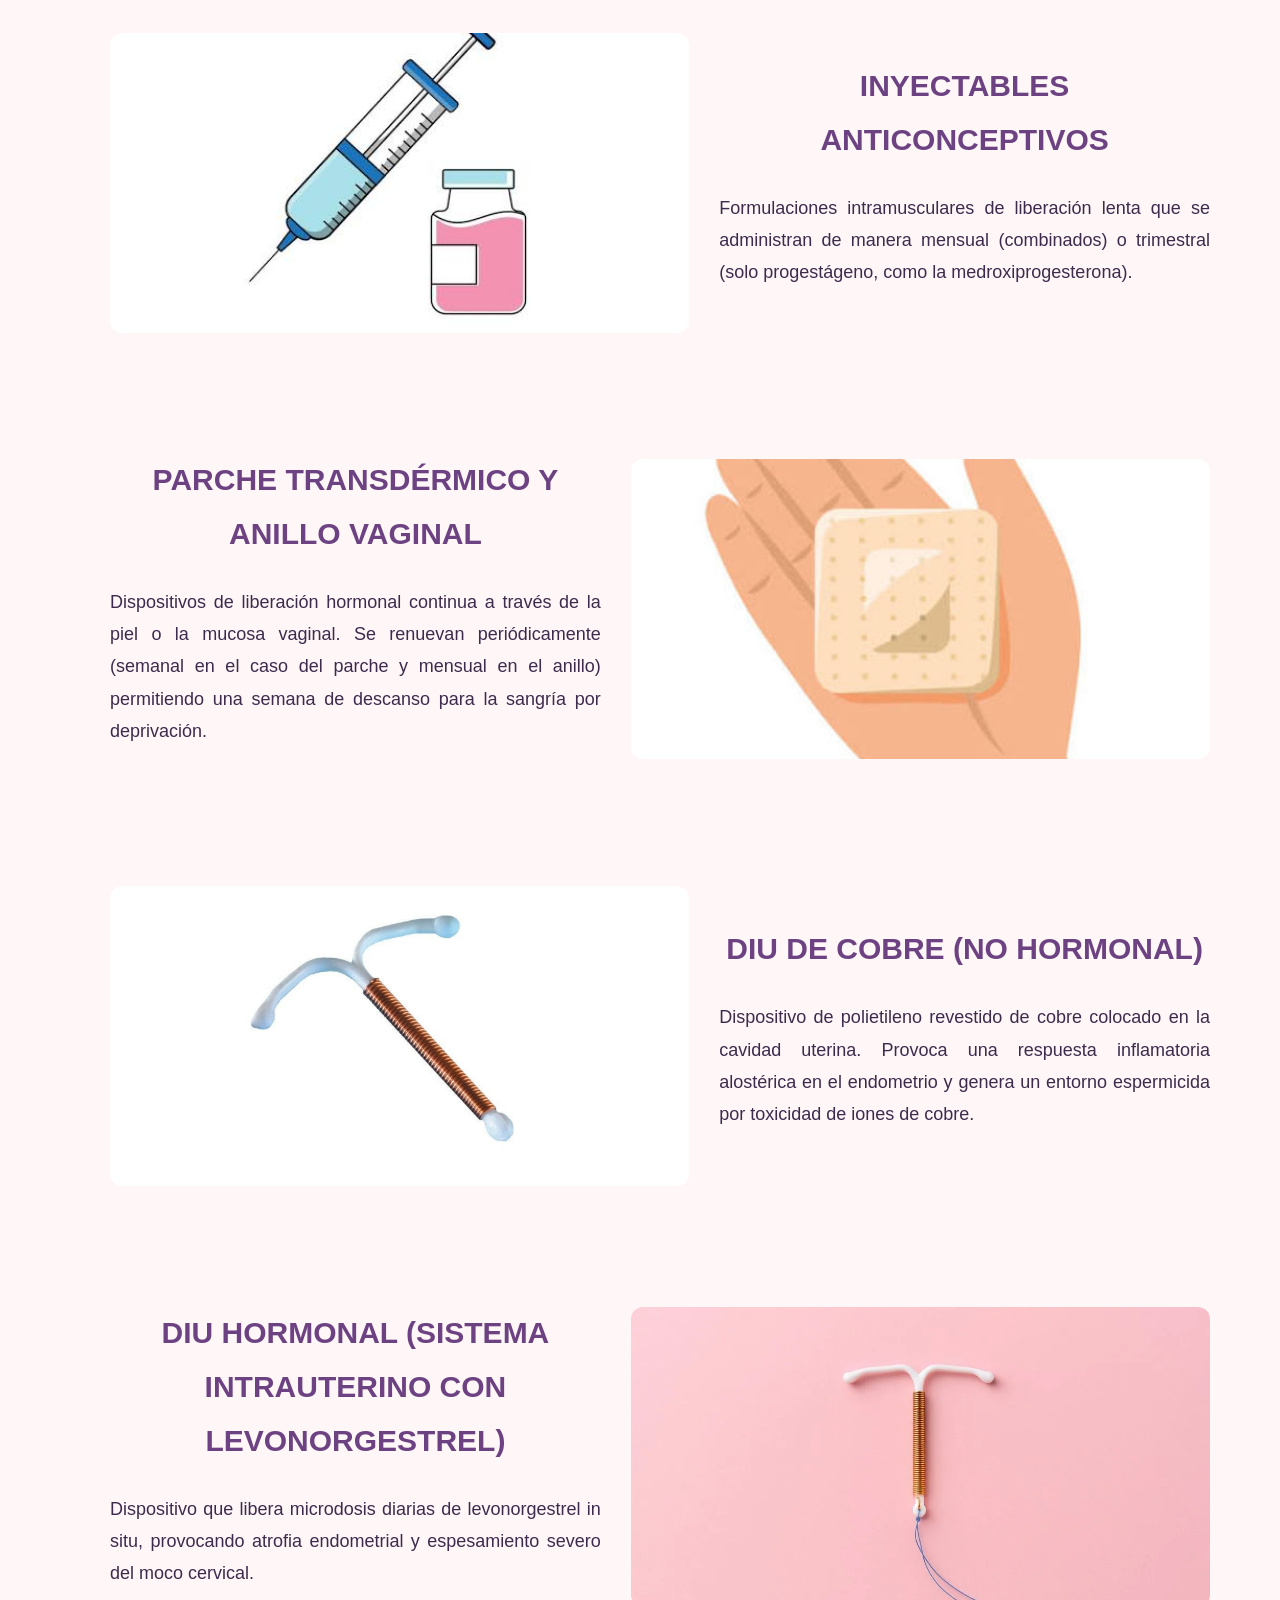
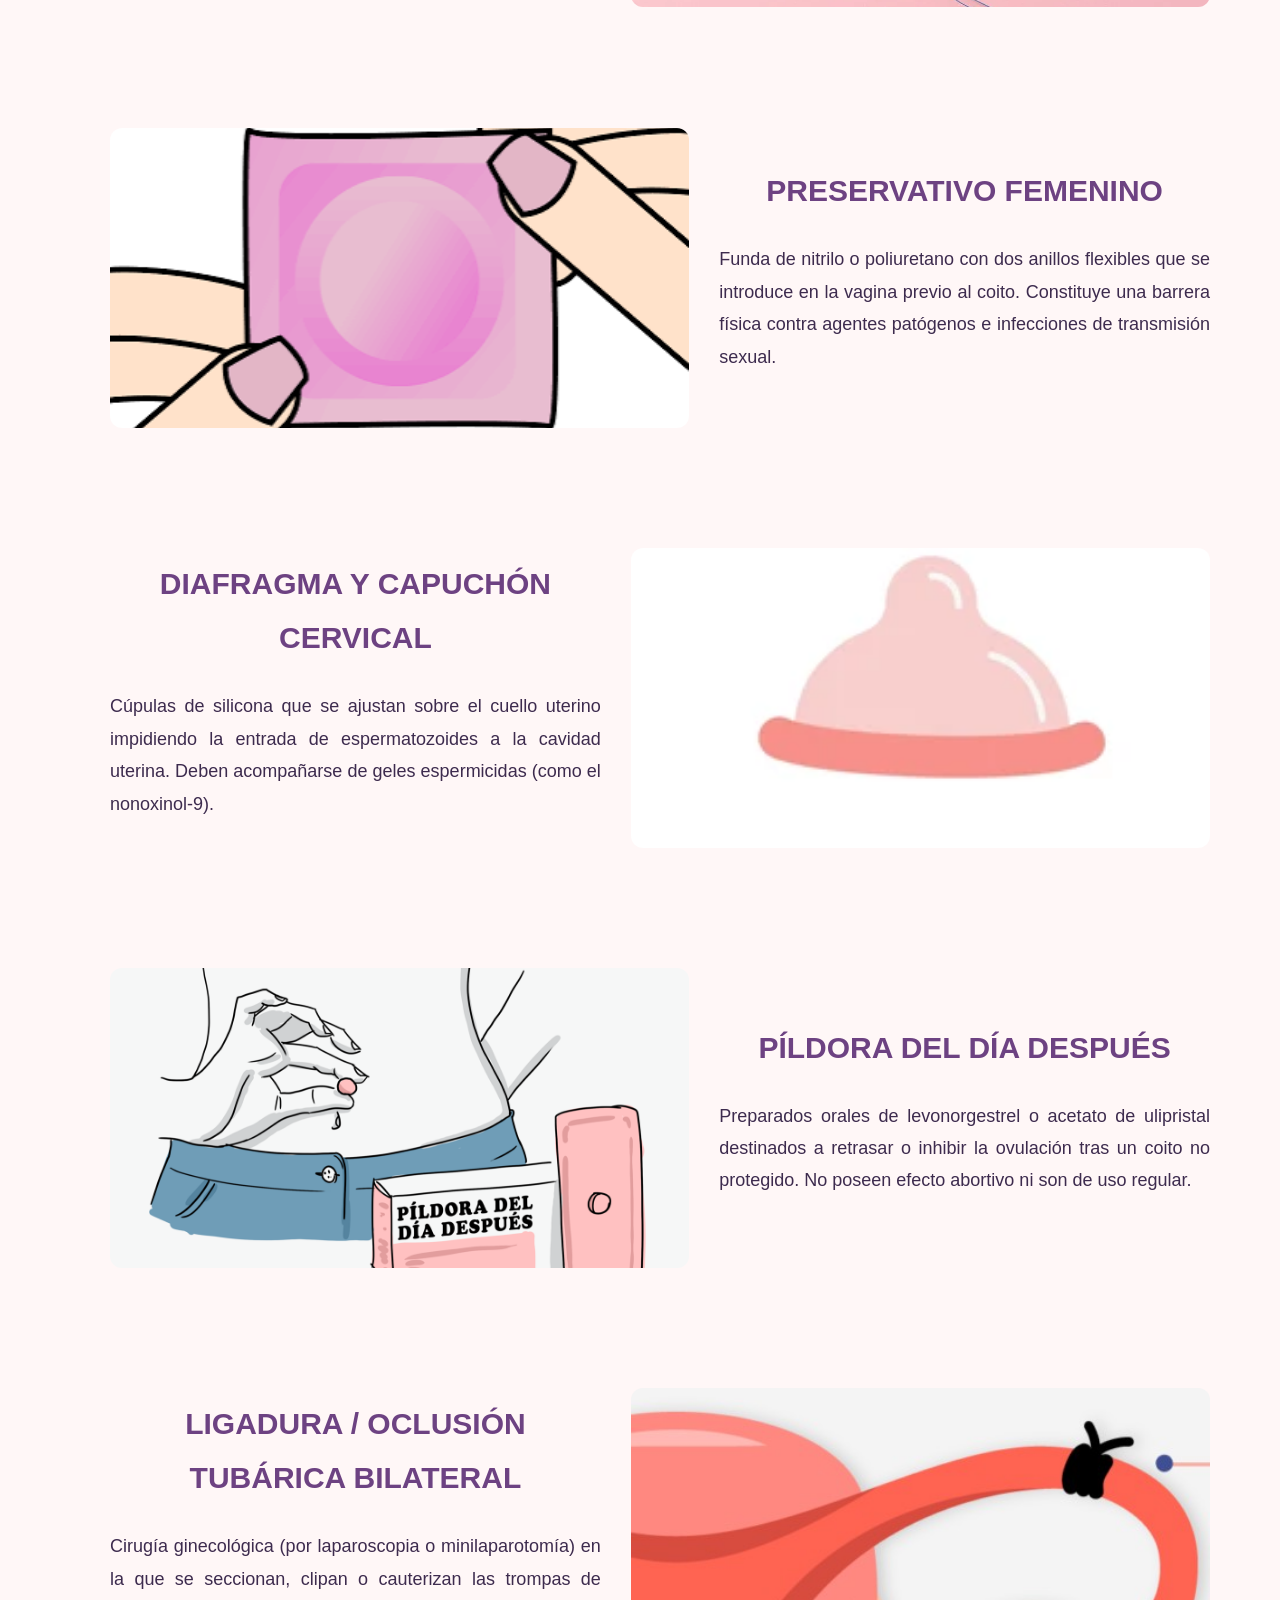
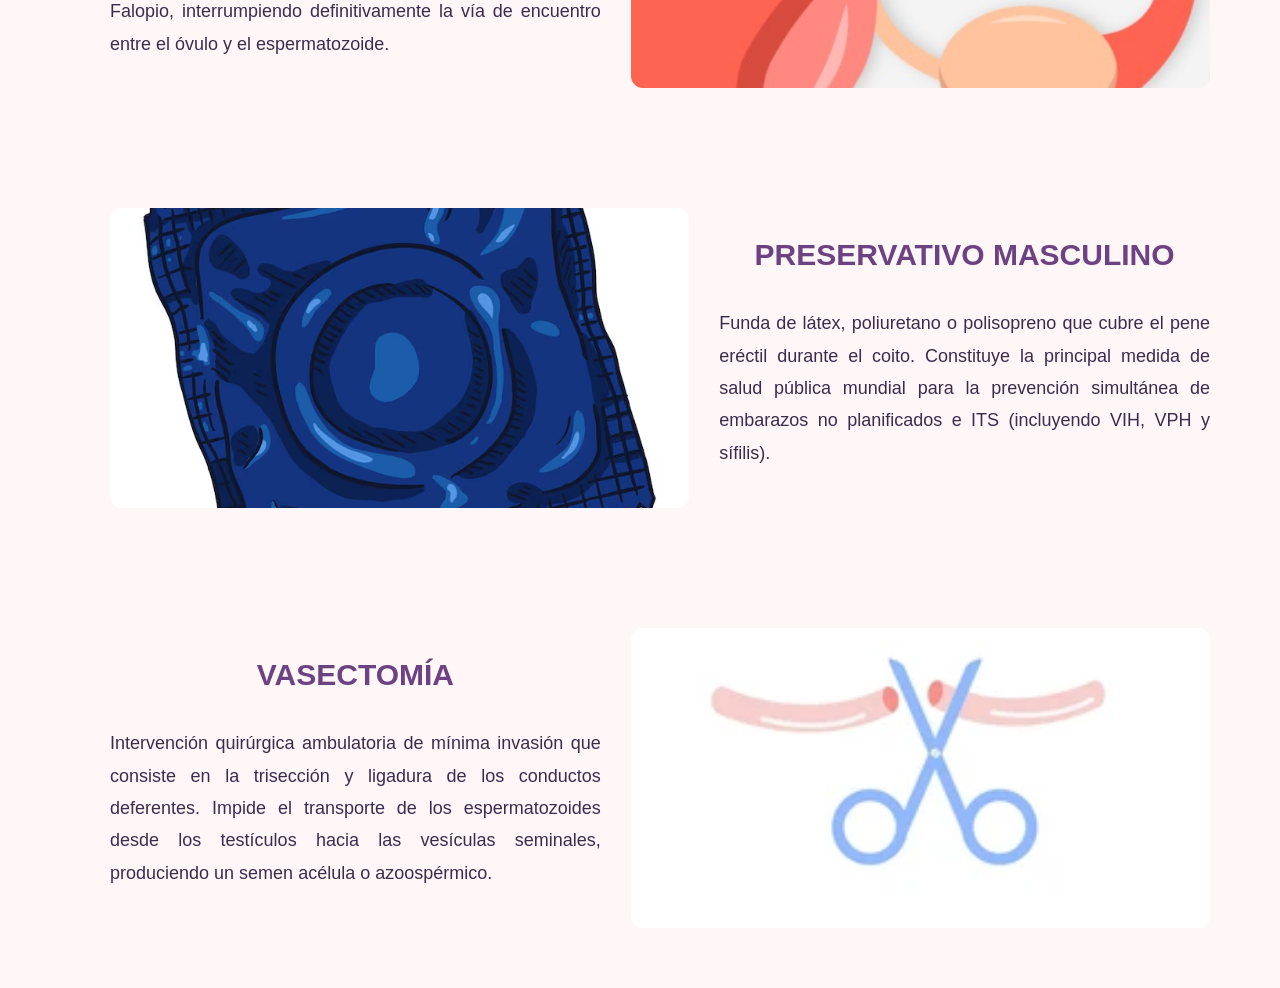
<file: prevencion.html>
<!DOCTYPE html>
<html lang="es">
<head>
    <meta charset="UTF-8">
    <meta name="viewport" content="width=device-width, initial-scale=1.0">
    <title>MÉTODOS</title>
    <link rel="stylesheet" href="estilos.css">
</head>
<body>
    <header id="encabezado">
        <h1>HERRAMIENTAS PARA TU BIENESTAR: TIPOS DE ANTICONCEPTIVOS Y SU USO RESPONSABLE</h1>
        <p>Infórmate y elige la mejor opción para proteger tus metas y tu salud.</p>
    </header>

    <nav id="menu">
        <a href="index.html" class="boton">INICIO</a>
        <a href="prevencion.html" class="boton">MÉTODOS DE CUIDADO</a>
        <a href="casos.html" class="boton">CASOS REALES</a>
        <a href="ayuda.html" class="boton">LO QUE QUIERO DECIRTE</a>
    </nav>

    <section class="seccion blanco centrado">
        <div class="angosto">
            <p> Hablar de anticoncepción es, ante todo, hablar de respeto hacia uno mismo y hacia el propio futuro. Conocer los diferentes métodos anticonceptivos no se trata solo de memorizar nombres o entender su funcionamiento técnico, sino de tomar conciencia de que cada opción es una herramienta para proteger tu salud, tus sueños y tu tranquilidad. Informarse con madurez y sin tabúes te permite elegir con libertad la alternativa que mejor se adapte a tu cuerpo y a tu estilo de vida, recordando siempre que cuidarte es la muestra más sincera de amor propio y responsabilidad.</p>
       
        </div>
    </section>
    <section class="seccion violeta-suave">
        <div class="bloque-dos-columnas">
            <img src="pititit.webp"  class="foto-corta">
            <div class="texto">
                <h2> PÍLDORAS ANTICONCEPTIVAS ORALES</h2>
                <p> Compuestas por combinaciones de estrógenos y progestágenos. Su mecanismo principal es la inhibición de la ovulación mediante la supresion del eje hipotálamo- hipófisis gonadal y el espesamiento del moco cervical.</p>
            </div>
        </div>
    </section>

    <section class="seccion blanco">
        <div class="bloque-dos-columnas">
            <div class="texto">
                <h2>IMPLANTE SUBDÉRMICO </h2>
                <p>Bastoncillo de plástico radiopaco insertado en la cara interna del brazo no dominante que libera etonogestrel o levonorgestrel de forma contiunuada. Ofrece protección hasta por 3 a 5 años con una eficacia superior al 99%.</p>
            </div>
            <img src="implante.webp"  class="foto-corta">
        </div>
    </section>

    <section class="seccion violeta-suave">
        <div class="bloque-dos-columnas">
            <img src="inyecto.jpg" class="foto-corta">
            <div class="texto">
                <h2> INYECTABLES ANTICONCEPTIVOS</h2>
                <p>Formulaciones intramusculares de liberación lenta que se administran de manera mensual (combinados) o trimestral (solo progestágeno, como la medroxiprogesterona). </p>
            </div>
        </div>
    </section>

      <section class="seccion blanco">
        <div class="bloque-dos-columnas">
            <div class="texto">
                <h2>PARCHE TRANSDÉRMICO Y ANILLO VAGINAL </h2>
                <p>Dispositivos de liberación hormonal continua a través de la piel o la mucosa vaginal. Se renuevan periódicamente (semanal en el caso del parche y mensual en el anillo) permitiendo una semana de descanso para la sangría por deprivación.</p>
            </div>
            <img src="PARCHE.jpg"  class="foto-corta">
        </div>
    </section>

    <section class="seccion violeta-suave">
        <div class="bloque-dos-columnas">
            <img src="dicobre.jpeg"  class="foto-corta">
            <div class="texto">
                <h2> DIU DE COBRE (NO HORMONAL) </h2>
                <p> Dispositivo de polietileno revestido de cobre colocado en la cavidad uterina. Provoca una respuesta inflamatoria alostérica en el endometrio y genera un entorno espermicida por toxicidad de iones de cobre. </p>
            </div>
        </div>
    </section>

<section class="seccion blanco">
        <div class="bloque-dos-columnas">
            <div class="texto">
                <h2>DIU HORMONAL (SISTEMA INTRAUTERINO CON LEVONORGESTREL)</h2>
                <p>Dispositivo que libera microdosis diarias de levonorgestrel in situ, provocando atrofia endometrial y espesamiento severo del moco cervical. </p>
            </div>
            <img src="dididid.png"  class="foto-corta">
        </div>
    </section>

      <section class="seccion violeta-suave">
        <div class="bloque-dos-columnas">
            <img src="prpepepe.png"  class="foto-corta">
            <div class="texto">
                <h2> PRESERVATIVO FEMENINO </h2>
                <p> Funda de nitrilo o poliuretano con dos anillos flexibles que se introduce en la vagina previo al coito. Constituye una barrera física contra agentes patógenos e infecciones de transmisión sexual. </p>
            </div>
        </div>
    </section>
    <section class="seccion blanco">
        <div class="bloque-dos-columnas">
            <div class="texto">
                <h2>DIAFRAGMA Y CAPUCHÓN CERVICAL</h2>
                <p> Cúpulas de silicona que se ajustan sobre el cuello uterino impidiendo la entrada de espermatozoides a la cavidad uterina. Deben acompañarse de geles espermicidas (como el nonoxinol-9). </p>
            </div>
            <img src="fragma.webp"  class="foto-corta">
        </div>
    </section>

       <section class="seccion violeta-suave">
        <div class="bloque-dos-columnas">
            <img src="diades.png"  class="foto-corta">
            <div class="texto">
                <h2> PÍLDORA DEL DÍA DESPUÉS</h2>
                <p>Preparados orales de levonorgestrel o acetato de ulipristal destinados a retrasar o inhibir la ovulación tras un coito no protegido. No poseen efecto abortivo ni son de uso regular. </p>
            </div>
        </div>
    </section>

     <section class="seccion blanco">
        <div class="bloque-dos-columnas">
            <div class="texto">
                <h2>LIGADURA / OCLUSIÓN TUBÁRICA BILATERAL</h2>
                <p>Cirugía ginecológica (por laparoscopia o minilaparotomía) en la que se seccionan, clipan o cauterizan las trompas de Falopio, interrumpiendo definitivamente la vía de encuentro entre el óvulo y el espermatozoide. </p>
            </div>
            <img src="tuba.jpg"  class="foto-corta">
        </div>
    </section>

    <section class="seccion violeta-suave">
        <div class="bloque-dos-columnas">
            <img src="preser.avif"  class="foto-corta">
            <div class="texto">
                <h2> PRESERVATIVO MASCULINO </h2>
                <p> Funda de látex, poliuretano o polisopreno que cubre el pene eréctil durante el coito. Constituye la principal medida de salud pública mundial para la prevención simultánea de embarazos no planificados e ITS (incluyendo VIH, VPH y sífilis).</p>
            </div>
        </div>
    </section>

    
     <section class="seccion blanco">
        <div class="bloque-dos-columnas">
            <div class="texto">
                <h2>VASECTOMÍA</h2>
                <p>Intervención quirúrgica ambulatoria de mínima invasión que consiste en la trisección y ligadura de los conductos deferentes. Impide el transporte de los espermatozoides desde los testículos hacia las vesículas seminales, produciendo un semen acélula o azoospérmico. </p>
            </div>
            <img src="vasec.webp"  class="foto-corta">
        </div>
    </section>
</body>
</html>
</file>
<file: estilos.css>
body {
  color: #3d2b4e;
  font-family: Arial, sans-serif;
  margin: 0 auto;
  padding: 0;
  font-size: 18px;
  line-height: 1.8;
   background-color: #fff7f7; 
   overflow-x: hidden;
}


#encabezado {
  background-color: #8a5a9e;
  color: white;
  padding: 35px 10px;
  text-align: center;
}

#encabezado h1 { 
  font-size: 30px; 
  margin: 0; 
}

#encabezado p { 
  margin-top: 10px; 
  font-family:Verdana;
}

.encabezado-con-fotos {
  display: flex;
  justify-content: space-around;
  align-items: center;
}

.texto-amarillo { 
  color: #fdfdfd; 
}

.foto-circulo {
  width: 90px;
  height: 90px;
  border-radius: 50%;
  border: 2px solid white;
  object-fit: cover;
}

#menu {
  background-color: #6d4282;
  display: flex;
  justify-content: center;
  flex-wrap: wrap;
  gap: 15px;
  padding: 15px;
}

.boton {
  background-color: #9d74b0;
  color: white;
  font-weight: bold;
  padding: 10px 24px;
  border-radius: 8px;
  text-decoration: none;
}

.boton:hover { 
  background-color: #b992cc; 
}

.activo { 
  background-color: #8a5a9e; 
}


.seccion { 
  width: 100%; 
  padding: 60px 20px; 
}

.centrado { 
  text-align: center; 
}

.texto-izquierda { 
  text-align: left; 
}

.angosto { 
  max-width: 800px; 
  margin: 0 auto; 
}

.angosto p {
  text-align: justify;
  font-size: 20px;
}


.bloque-dos-columnas {
  max-width: 1100px;
  margin: 0 auto;
  display: flex;
  gap: 30px;
  align-items: center;
}

.bloque-dos-columnas > * { 
  width: 50%; 
}

.texto h2 { 
  color: #6d4282; 
  font-size: 30px; 
  margin-top: 0; 
  text-align: center;
}

.texto p {
  text-align: justify;
}




.foto-mediana { 
  width: 59%; 
  height: 300px; 
  object-fit: cover; 
  border-radius: 12px; 
}

.foto-corta { 
  width: 59%; 
  height: 300px; 
  object-fit: cover; 
  border-radius: 12px; 
}

.foto-grande { 
  width: 100%; 
  max-width: 900px; 
  height: 350px; 
  object-fit: cover; 
  border-radius: 12px; 
  margin: 20px 0; 
}

.galeria-mitos {
  max-width: 1100px;
  margin: 30px auto 0 auto;
  display: grid;
  grid-template-columns: repeat(4, 1fr);
  gap: 20px;
}

.tarjeta {
  background-color: white;
  padding: 20px;
  border-radius: 12px;
  box-shadow: 0 4px 10px rgba(0,0,0,0.1);
}

.foto-tarjeta { 
  width: 100%; 
  height: 140px; 
  object-fit: cover; 
  border-radius: 8px; 
  margin-bottom: 15px; 
}

.tarjeta h3 { 
  color: #6d4282; 
  font-size: 18px; 
  margin: 0; 
}

.tarjeta p { 
  font-size: 15px; 
  color: #555; 
  margin-top: 10px; 
  text-align: justify;
}

/* VIDEO Y FIRMA */
.tarjeta-video {
  max-width: 700px;
  margin: 0 auto;
  background: white;
  padding: 30px;
  border-radius: 12px;
  border: 2px solid #9d74b0;
}

.tarjeta-video iframe { 
  width: 100%; 
  height: 315px; 
  border: none; 
  border-radius: 8px; 
}

.caja-firma {
  background-color: white;
  border: 2px dashed #8a5a9e;
  padding: 30px;
  border-radius: 12px;
  max-width: 400px;
  margin: 0 auto;
  text-align: center;
}

.caja-firma h3 { 
  color: #6d4282; 
  margin: 0; 
}

.caja-firma p { 
  font-weight: bold; 
  font-size: 22px; 
  margin: 0; 
}

.caja {
  max-width: 800px;
  margin: 0 auto;
  background-color: white;
  padding: 40px;
  border-radius: 12px;
  border: 2px solid #8a5a9e;
  text-align: center;
}

.caja p {
  text-align: left;
}

.foto {
    width: 30%; 
  height: 300px; 
  object-fit: cover; 
  border-radius: 12px; 
}
</file>
